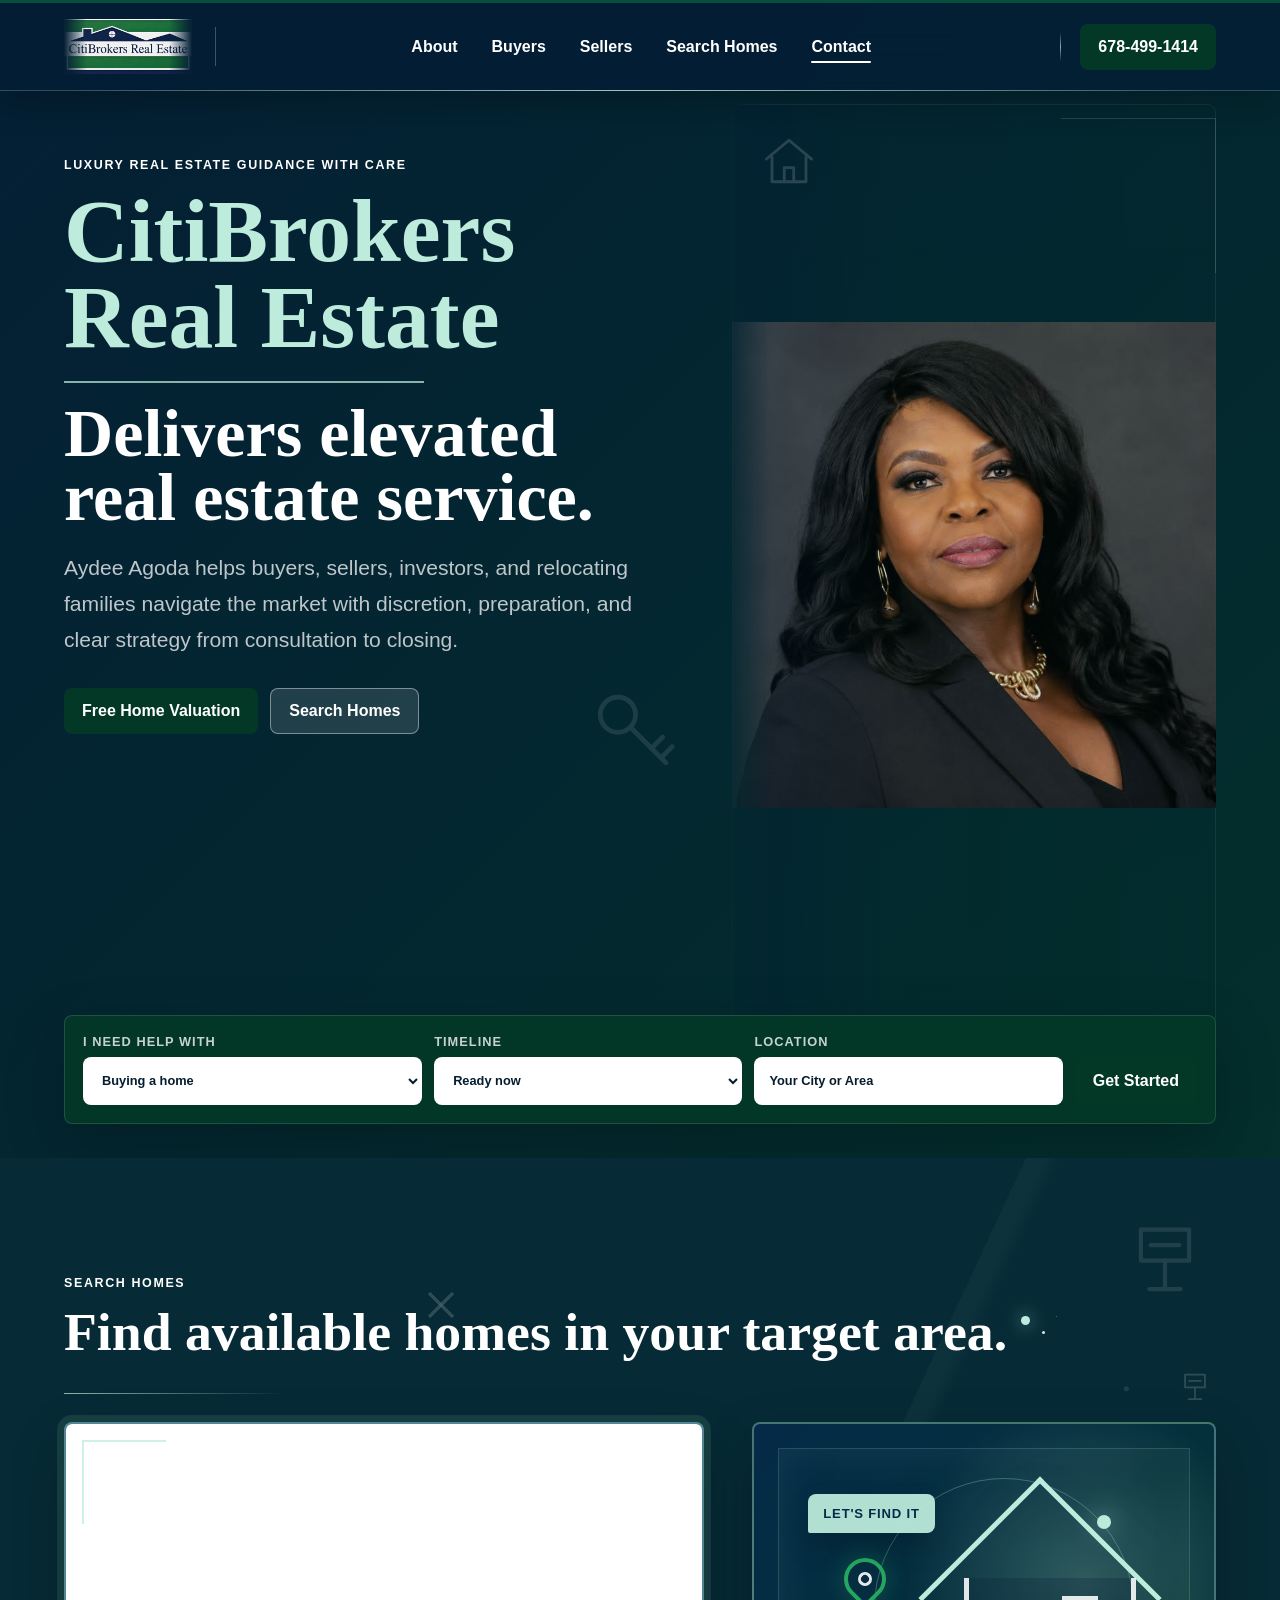
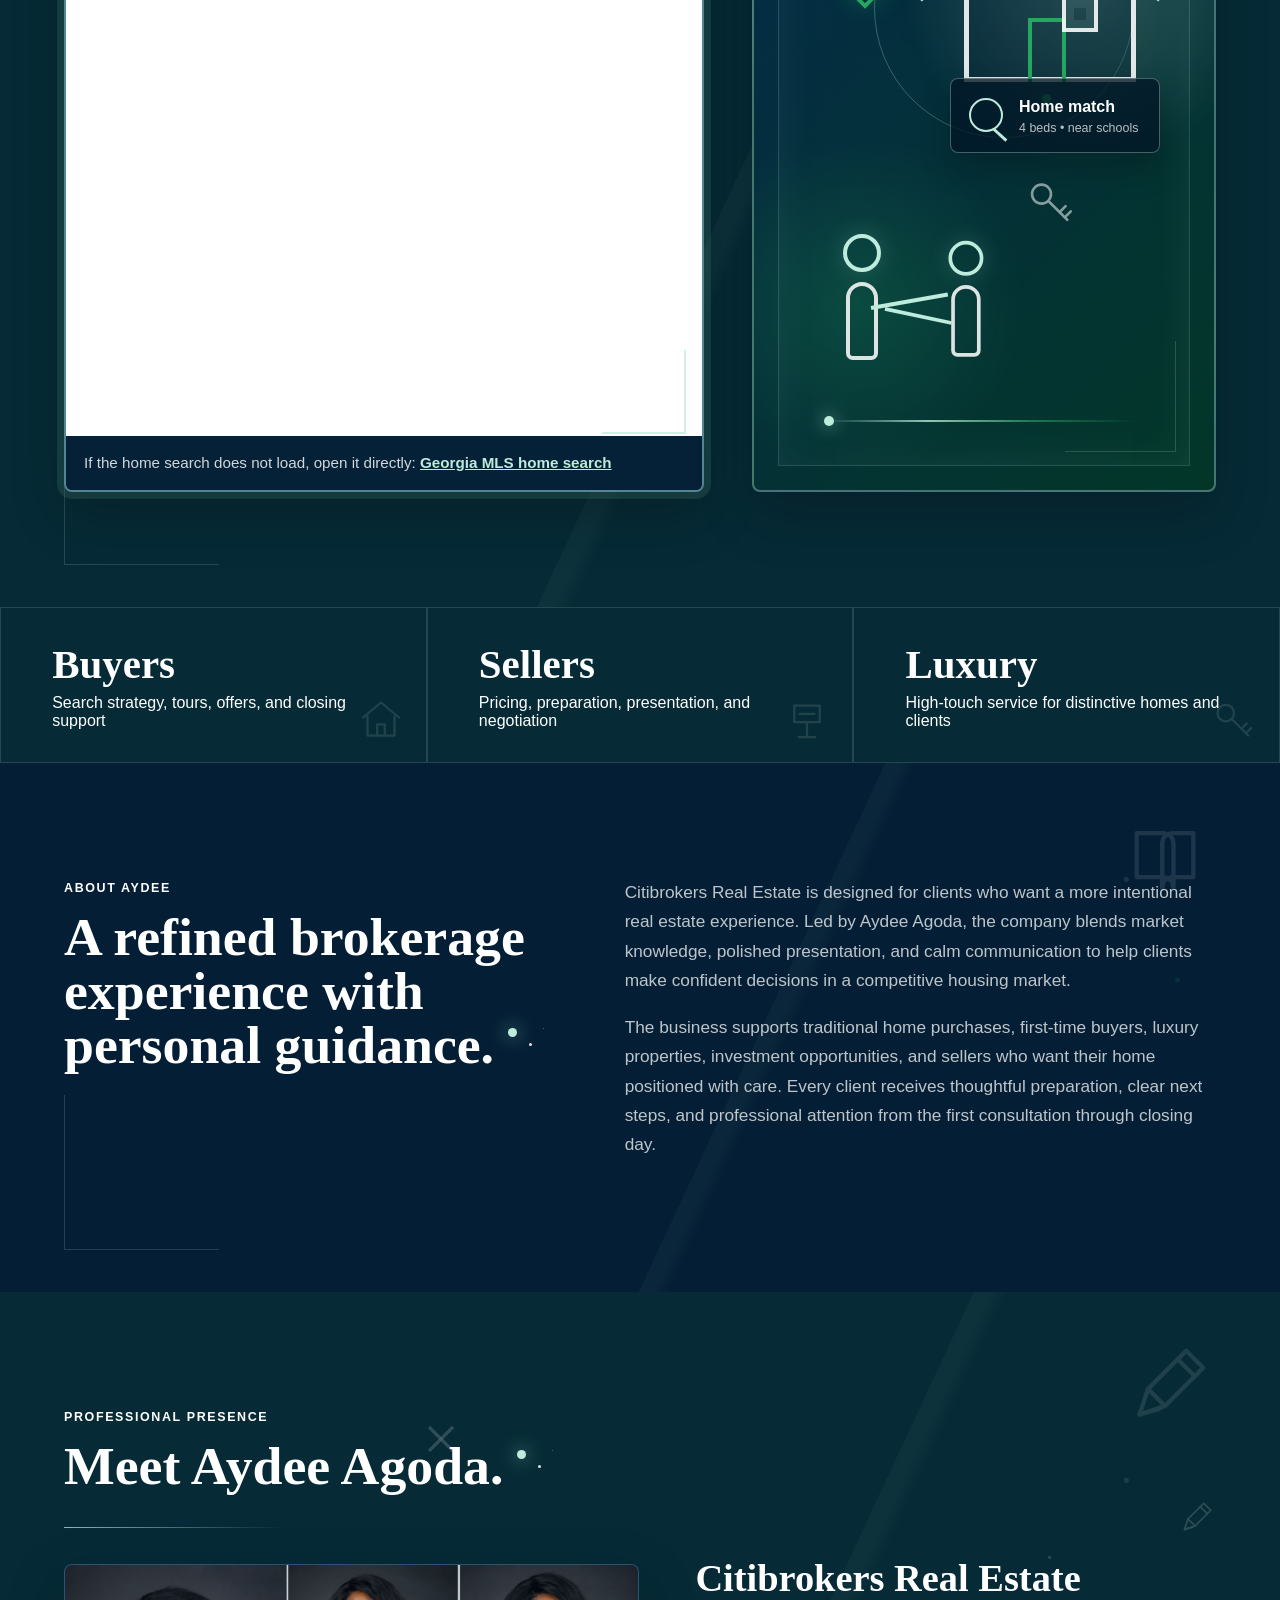
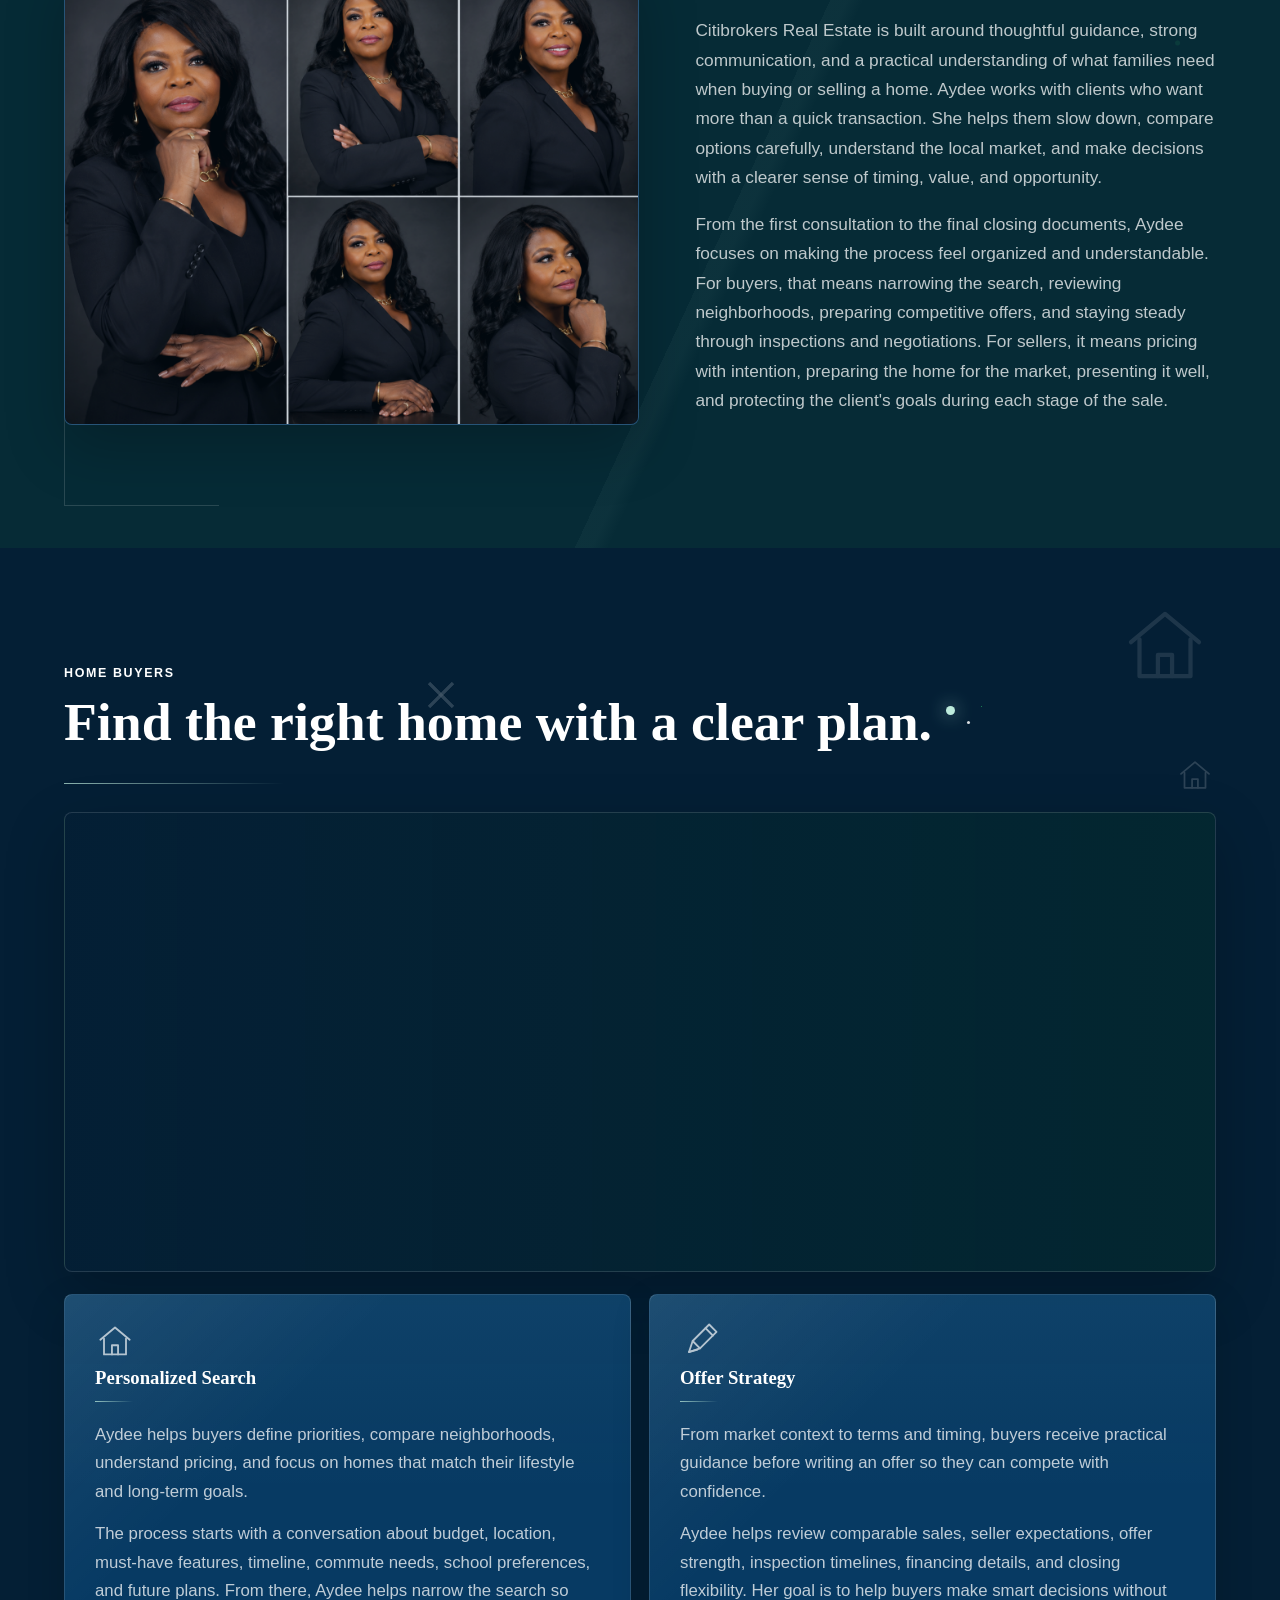
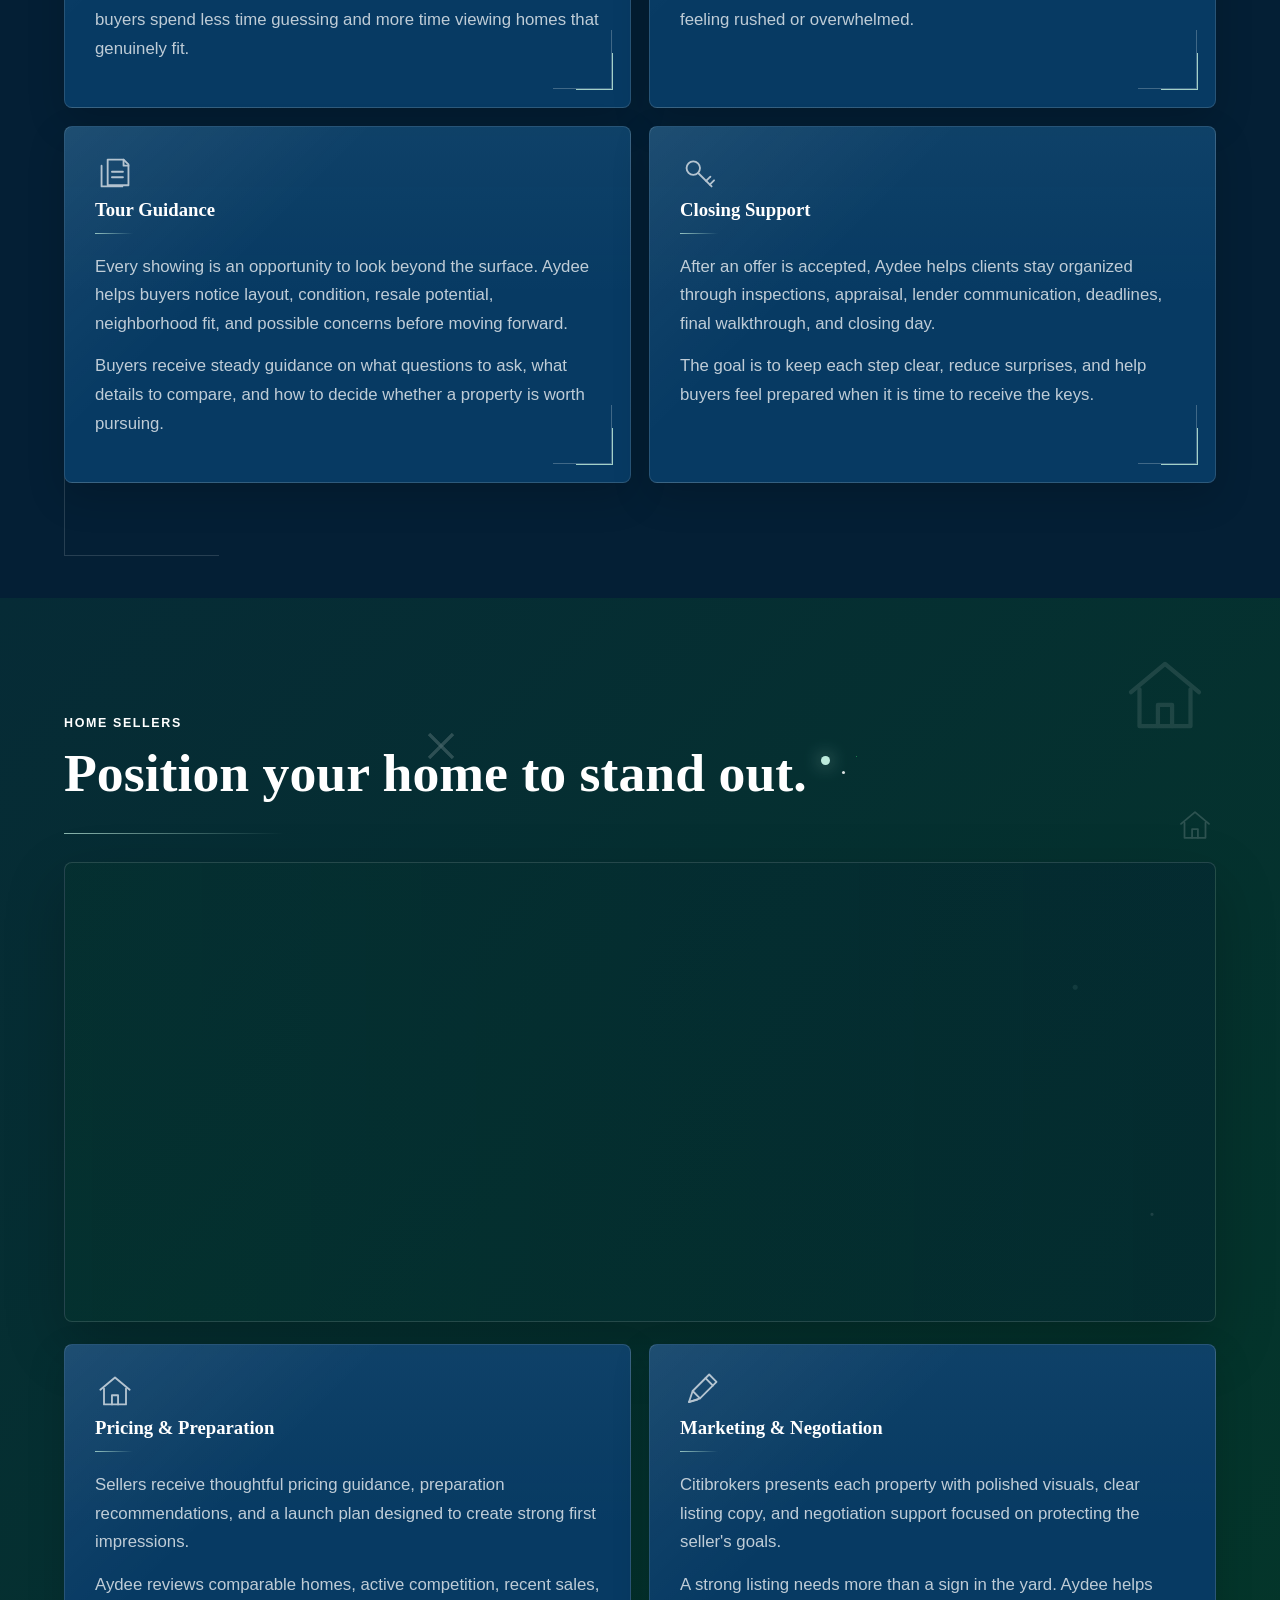
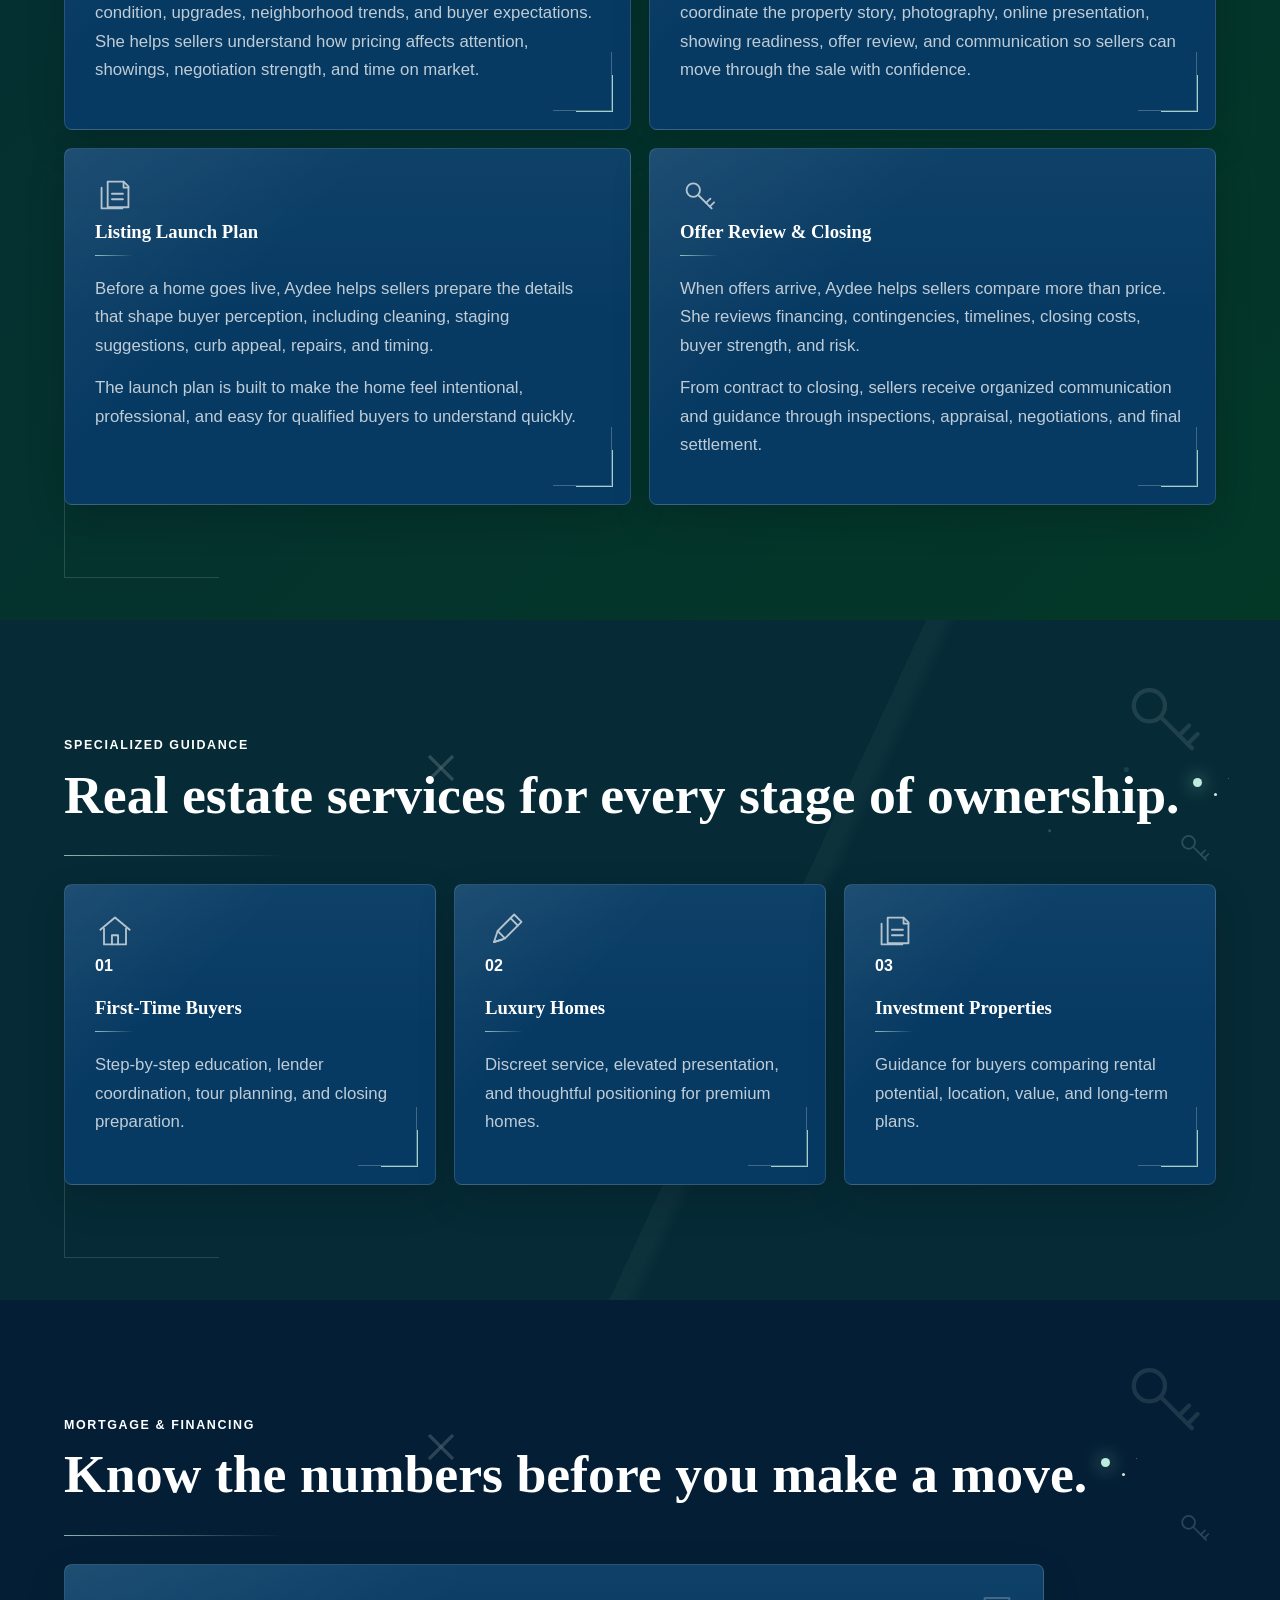
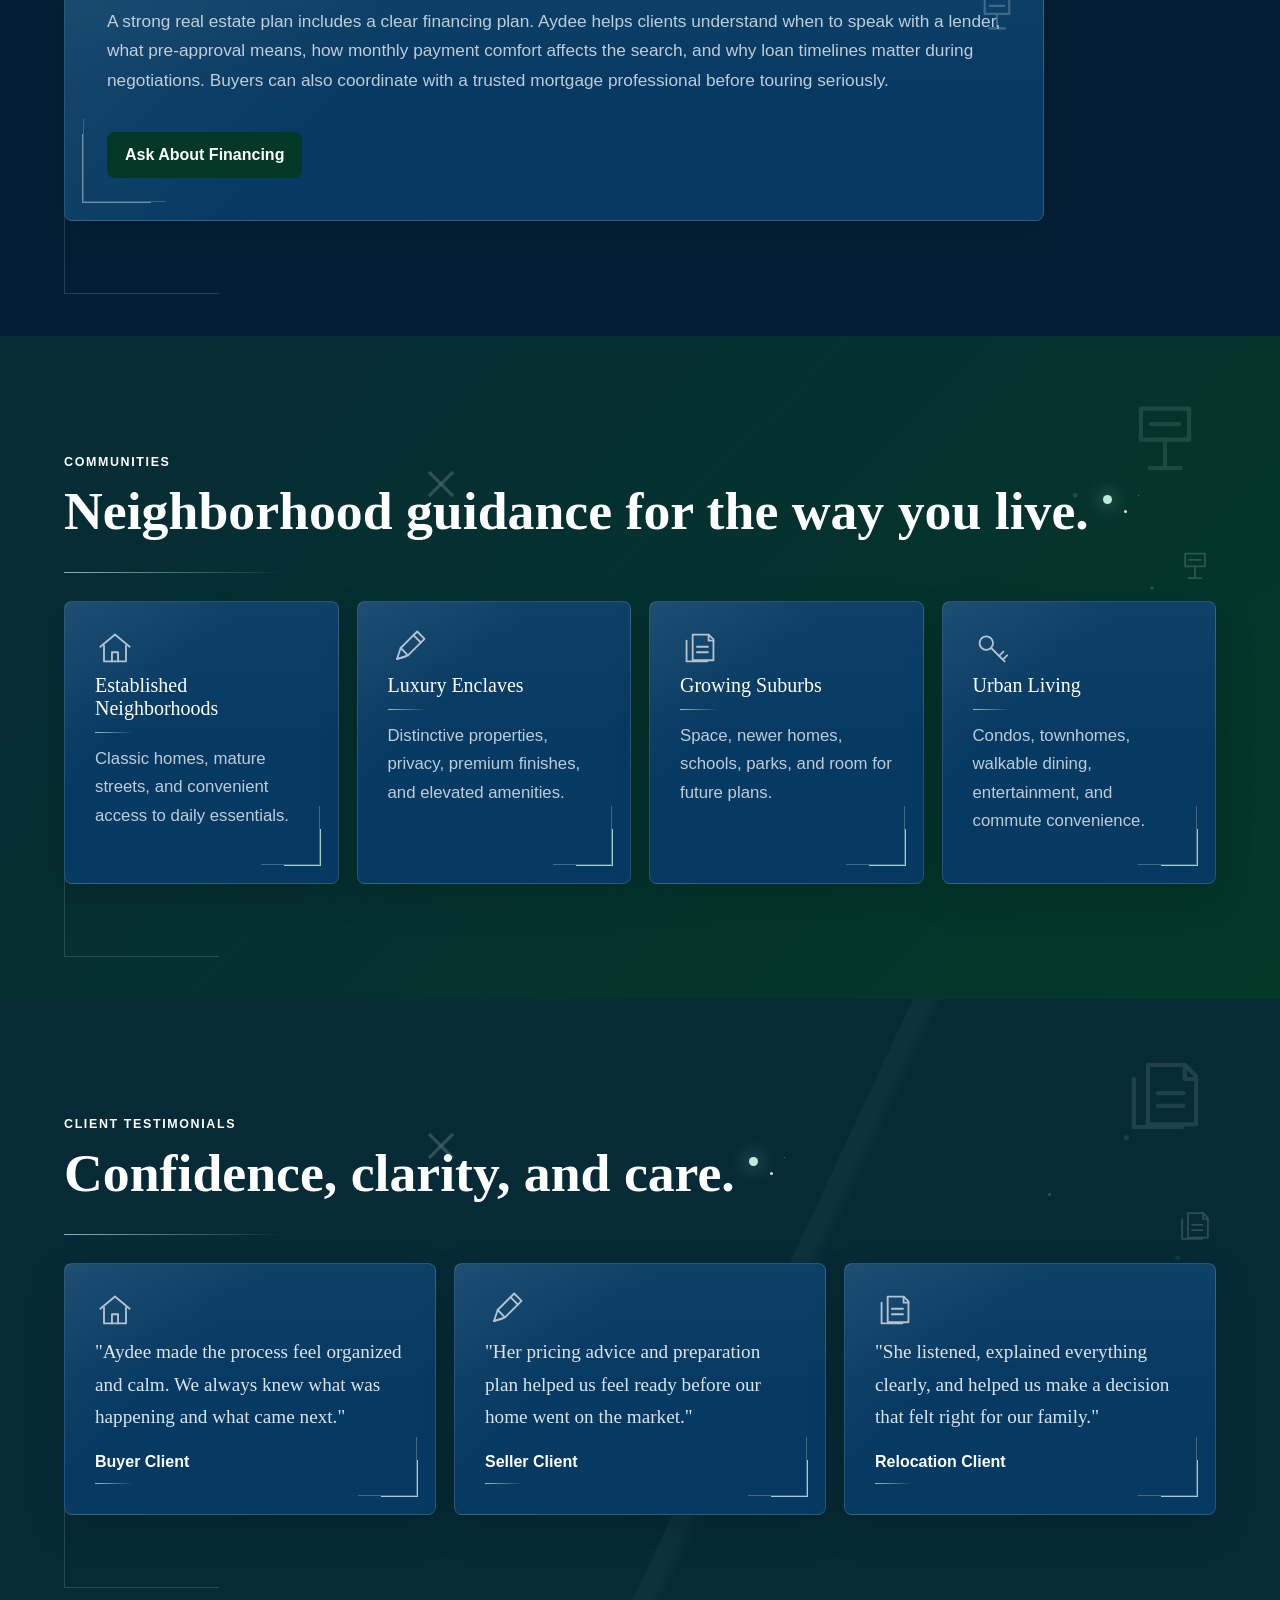
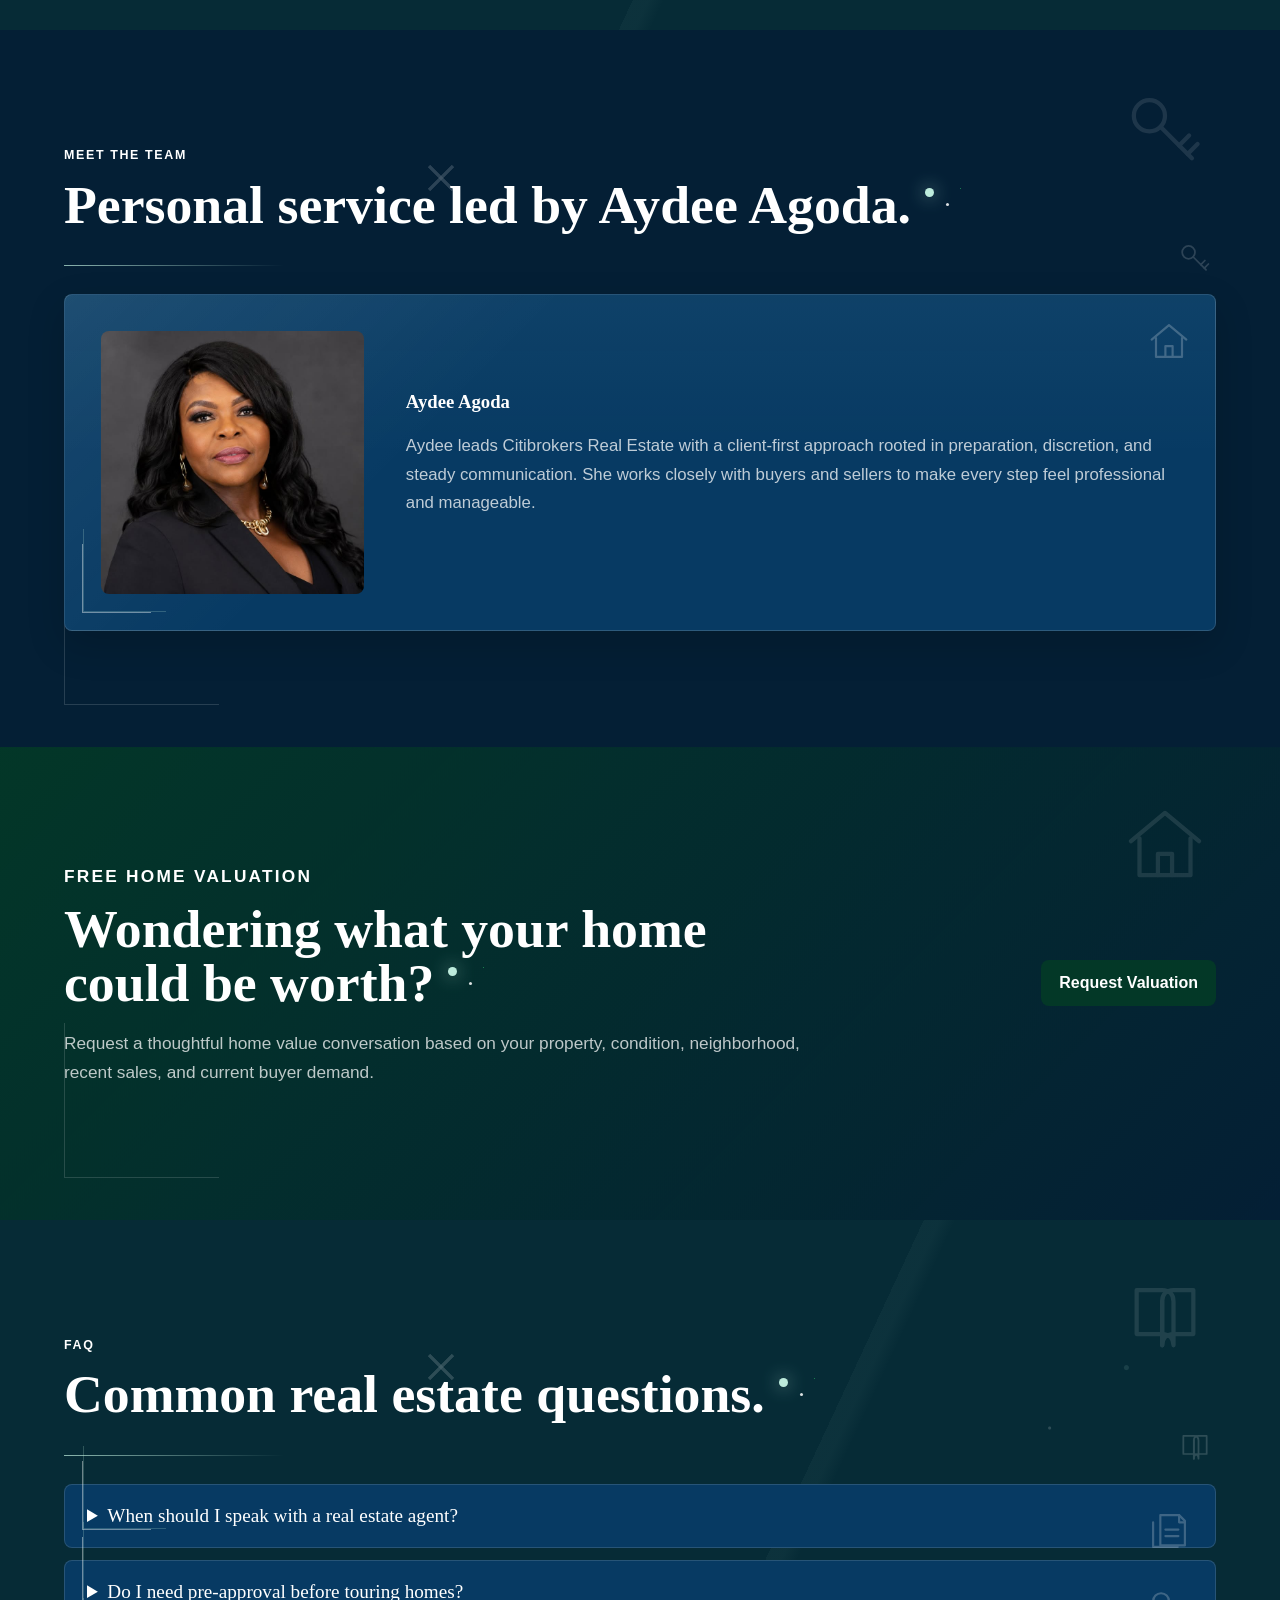
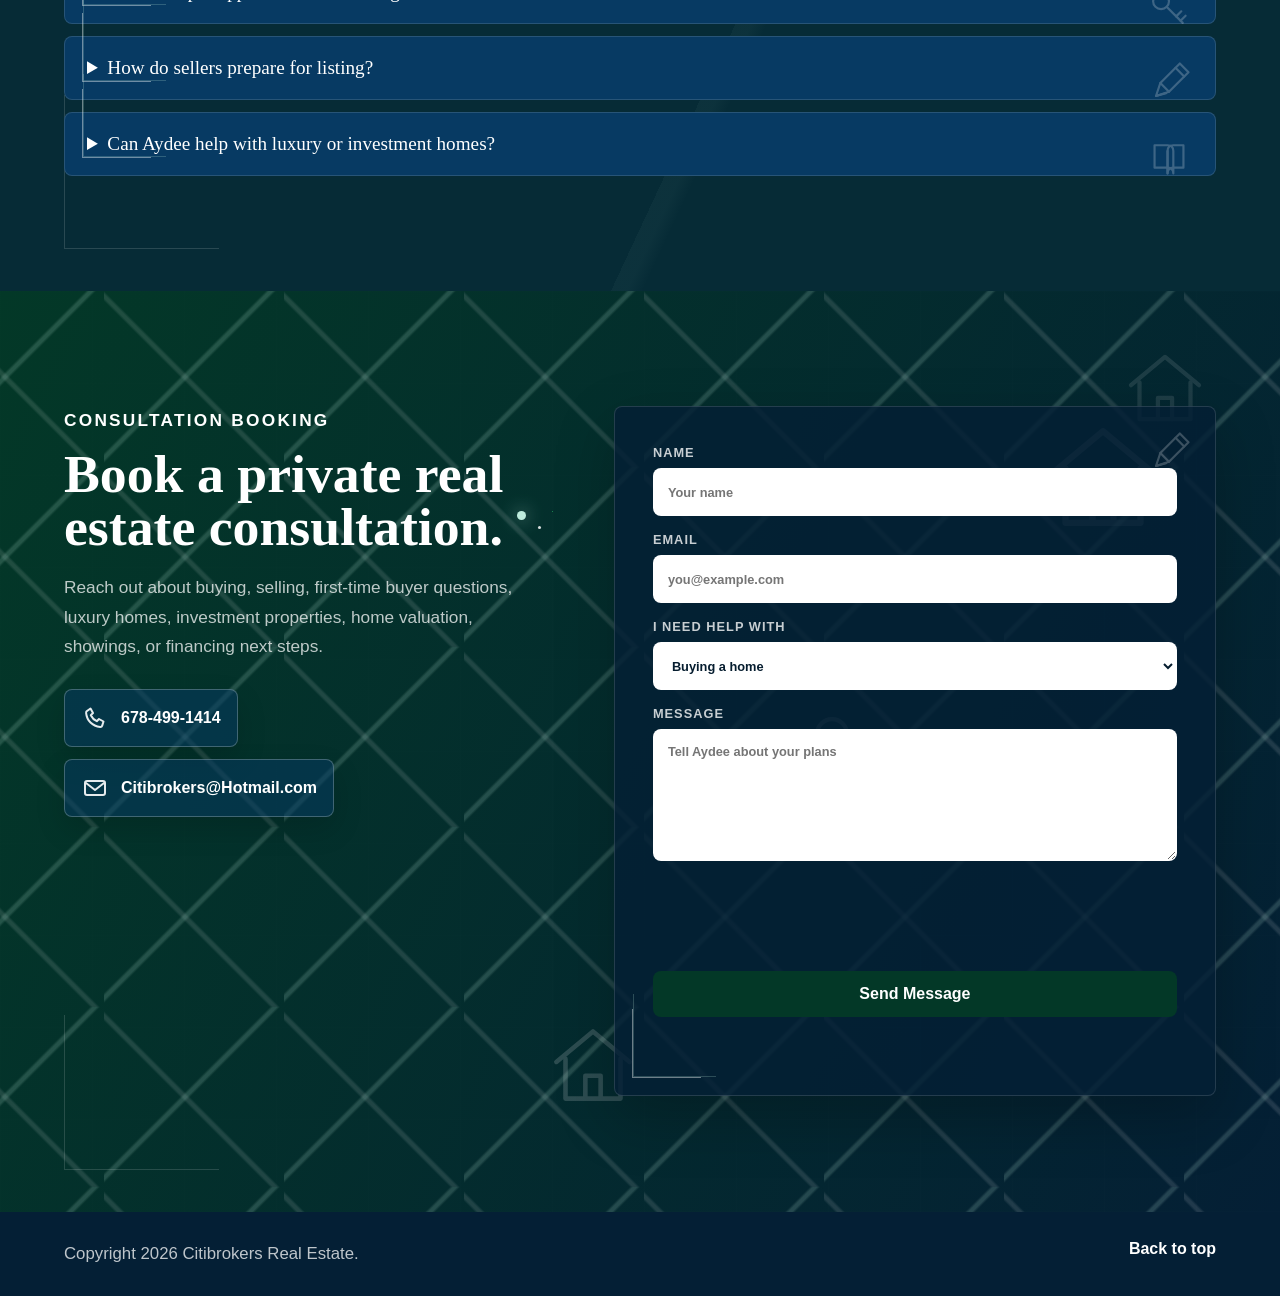
<file: index.html>
<!doctype html>
<html lang="en">
  <head>
    <meta charset="UTF-8" />
    <meta name="viewport" content="width=device-width, initial-scale=1.0" />
    <title>Citibrokers Real Estate | Aydee Agoda</title>
    <meta
      name="description"
      content="Citibrokers Real Estate helps buyers and sellers move with confidence through Aydee Agoda's local real estate guidance."
    />
    <link rel="icon" type="image/svg+xml" href="favicon.svg" />
    <link rel="stylesheet" href="styles.css" />
  </head>
  <body>
    <header class="site-header">
      <a class="brand" href="#top" aria-label="Citibrokers Real Estate home">
        <span class="brand-logo-wrap">
          <img
            class="brand-logo"
            src="assets/citibrokers-logo-header.png"
            alt="CitiBrokers Real Estate"
          />
        </span>
      </a>
      <nav aria-label="Primary navigation">
        <a href="#about">About</a>
        <a href="#buyers">Buyers</a>
        <a href="#sellers">Sellers</a>
        <a href="#home-search">Search Homes</a>
        <a href="#contact">Contact</a>
      </nav>
      <a class="header-cta" href="tel:+16784991414">678-499-1414</a>
    </header>

    <main id="top">
      <section class="hero">
        <video
          class="hero-video"
          autoplay
          muted
          loop
          playsinline
          poster="https://images.unsplash.com/photo-1560518883-ce09059eeffa?auto=format&fit=crop&w=1800&q=85"
          aria-hidden="true"
        >
          <source src="https://assets.mixkit.co/videos/48394/48394-720.mp4" type="video/mp4" />
        </video>
        <div class="hero-copy">
          <p class="eyebrow">Luxury real estate guidance with care</p>
          <h1>
            <span class="hero-title-brand">CitiBrokers Real Estate</span>
            <span class="hero-title-line">Delivers elevated real estate service.</span>
          </h1>
          <p>
            Aydee Agoda helps buyers, sellers, investors, and relocating families navigate the
            market with discretion, preparation, and clear strategy from consultation to closing.
          </p>
          <div class="hero-actions">
            <a class="button primary" href="#valuation">Free Home Valuation</a>
            <a class="button secondary" href="#home-search">Search Homes</a>
          </div>
        </div>
        <div class="hero-photo">
          <img src="assets/aydee-headshot.jpg" alt="Aydee Agoda, real estate professional" />
        </div>
        <form class="quick-help-bar" aria-label="Real estate quick help">
          <label>
            I need help with
            <select name="quickInterest" aria-label="Service type">
              <option>Buying a home</option>
              <option>Selling a home</option>
              <option>Scheduling a showing</option>
              <option>Home value estimate</option>
              <option>Real estate consultation</option>
            </select>
          </label>
          <label>
            Timeline
            <select name="quickTimeline" aria-label="Timeline">
              <option>Ready now</option>
              <option>1 - 3 months</option>
              <option>3 - 6 months</option>
              <option>Just researching</option>
            </select>
          </label>
          <label>
            Location
            <input
              name="quickLocation"
              type="text"
              value="Your City or Area"
              aria-label="Location"
            />
          </label>
          <button type="button" data-scroll-target="#contact">Get Started</button>
        </form>
      </section>

      <section class="section home-search" id="home-search">
        <div class="section-heading">
          <p class="eyebrow">Search homes</p>
          <h2>Find available homes in your target area.</h2>
        </div>
        <div class="idx-showcase">
          <div class="idx-frame-panel">
            <iframe
              class="idx-frame"
              src="https://agodaaydee.georgiamls.com/idxsearch/"
              title="Georgia MLS home search"
              loading="lazy"
            ></iframe>
            <p class="idx-fallback">
              If the home search does not load, open it directly:
              <a href="https://agodaaydee.georgiamls.com/idxsearch/" target="_blank" rel="noopener">
                Georgia MLS home search
              </a>
            </p>
          </div>
          <div class="idx-illustration" aria-hidden="true">
            <span class="search-orbit"></span>
            <div class="illustration-house">
              <span class="house-roof"></span>
              <span class="house-body"></span>
              <span class="house-door"></span>
              <span class="house-window"></span>
            </div>
            <div class="home-match-card">
              <span></span>
              <strong>Home match</strong>
              <small>4 beds • near schools</small>
            </div>
            <div class="person agent-person">
              <span class="person-head"></span>
              <span class="person-body"></span>
              <span class="person-arm"></span>
            </div>
            <div class="person client-person">
              <span class="person-head"></span>
              <span class="person-body"></span>
              <span class="person-arm"></span>
            </div>
            <span class="help-line"></span>
            <span class="floating-key"></span>
            <span class="map-pin"></span>
            <span class="chat-bubble">Let's find it</span>
          </div>
        </div>
      </section>

      <section class="stats" aria-label="Real estate highlights">
        <div>
          <strong>Buyers</strong>
          <span>Search strategy, tours, offers, and closing support</span>
        </div>
        <div>
          <strong>Sellers</strong>
          <span>Pricing, preparation, presentation, and negotiation</span>
        </div>
        <div>
          <strong>Luxury</strong>
          <span>High-touch service for distinctive homes and clients</span>
        </div>
      </section>

      <section class="section about" id="about">
        <div>
          <p class="eyebrow">About Aydee</p>
          <h2>A refined brokerage experience with personal guidance.</h2>
        </div>
        <div class="about-copy">
          <p>
            Citibrokers Real Estate is designed for clients who want a more intentional real estate
            experience. Led by Aydee Agoda, the company blends market knowledge, polished
            presentation, and calm communication to help clients make confident decisions in a
            competitive housing market.
          </p>
          <p>
            The business supports traditional home purchases, first-time buyers, luxury properties,
            investment opportunities, and sellers who want their home positioned with care. Every
            client receives thoughtful preparation, clear next steps, and professional attention from
            the first consultation through closing day.
          </p>
        </div>
      </section>

      <section class="section photo-feature" id="photos">
        <div class="section-heading">
          <p class="eyebrow">Professional presence</p>
          <h2>Meet Aydee Agoda.</h2>
        </div>
        <div class="photo-story">
          <div class="photo-panel faded-photo">
            <img src="assets/aydee-gallery.png" alt="Professional portrait collage of Aydee Agoda" />
          </div>
          <div class="story-copy">
            <h3>Citibrokers Real Estate</h3>
            <p>
              Citibrokers Real Estate is built around thoughtful guidance, strong communication, and
              a practical understanding of what families need when buying or selling a home. Aydee
              works with clients who want more than a quick transaction. She helps them slow down,
              compare options carefully, understand the local market, and make decisions with a
              clearer sense of timing, value, and opportunity.
            </p>
            <p>
              From the first consultation to the final closing documents, Aydee focuses on making the
              process feel organized and understandable. For buyers, that means narrowing the search,
              reviewing neighborhoods, preparing competitive offers, and staying steady through
              inspections and negotiations. For sellers, it means pricing with intention, preparing
              the home for the market, presenting it well, and protecting the client's goals during
              each stage of the sale.
            </p>
          </div>
        </div>
      </section>

      <section class="section split-feature" id="buyers">
        <div class="section-heading">
          <p class="eyebrow">Home Buyers</p>
          <h2>Find the right home with a clear plan.</h2>
        </div>
        <div class="section-photo buyer-photo" role="img" aria-label="Luxury living room with bright windows"></div>
        <div class="feature-grid">
          <article>
            <h3>Personalized Search</h3>
            <p>
              Aydee helps buyers define priorities, compare neighborhoods, understand pricing, and
              focus on homes that match their lifestyle and long-term goals.
            </p>
            <p>
              The process starts with a conversation about budget, location, must-have features,
              timeline, commute needs, school preferences, and future plans. From there, Aydee helps
              narrow the search so buyers spend less time guessing and more time viewing homes that
              genuinely fit.
            </p>
          </article>
          <article>
            <h3>Offer Strategy</h3>
            <p>
              From market context to terms and timing, buyers receive practical guidance before
              writing an offer so they can compete with confidence.
            </p>
            <p>
              Aydee helps review comparable sales, seller expectations, offer strength, inspection
              timelines, financing details, and closing flexibility. Her goal is to help buyers make
              smart decisions without feeling rushed or overwhelmed.
            </p>
          </article>
          <article>
            <h3>Tour Guidance</h3>
            <p>
              Every showing is an opportunity to look beyond the surface. Aydee helps buyers notice
              layout, condition, resale potential, neighborhood fit, and possible concerns before
              moving forward.
            </p>
            <p>
              Buyers receive steady guidance on what questions to ask, what details to compare, and
              how to decide whether a property is worth pursuing.
            </p>
          </article>
          <article>
            <h3>Closing Support</h3>
            <p>
              After an offer is accepted, Aydee helps clients stay organized through inspections,
              appraisal, lender communication, deadlines, final walkthrough, and closing day.
            </p>
            <p>
              The goal is to keep each step clear, reduce surprises, and help buyers feel prepared
              when it is time to receive the keys.
            </p>
          </article>
        </div>
      </section>

      <section class="section split-feature alt" id="sellers">
        <div class="section-heading">
          <p class="eyebrow">Home Sellers</p>
          <h2>Position your home to stand out.</h2>
        </div>
        <div class="section-photo seller-photo" role="img" aria-label="Luxury home exterior prepared for sale"></div>
        <div class="feature-grid">
          <article>
            <h3>Pricing & Preparation</h3>
            <p>
              Sellers receive thoughtful pricing guidance, preparation recommendations, and a launch
              plan designed to create strong first impressions.
            </p>
            <p>
              Aydee reviews comparable homes, active competition, recent sales, condition, upgrades,
              neighborhood trends, and buyer expectations. She helps sellers understand how pricing
              affects attention, showings, negotiation strength, and time on market.
            </p>
          </article>
          <article>
            <h3>Marketing & Negotiation</h3>
            <p>
              Citibrokers presents each property with polished visuals, clear listing copy, and
              negotiation support focused on protecting the seller's goals.
            </p>
            <p>
              A strong listing needs more than a sign in the yard. Aydee helps coordinate the
              property story, photography, online presentation, showing readiness, offer review, and
              communication so sellers can move through the sale with confidence.
            </p>
          </article>
          <article>
            <h3>Listing Launch Plan</h3>
            <p>
              Before a home goes live, Aydee helps sellers prepare the details that shape buyer
              perception, including cleaning, staging suggestions, curb appeal, repairs, and timing.
            </p>
            <p>
              The launch plan is built to make the home feel intentional, professional, and easy for
              qualified buyers to understand quickly.
            </p>
          </article>
          <article>
            <h3>Offer Review & Closing</h3>
            <p>
              When offers arrive, Aydee helps sellers compare more than price. She reviews financing,
              contingencies, timelines, closing costs, buyer strength, and risk.
            </p>
            <p>
              From contract to closing, sellers receive organized communication and guidance through
              inspections, appraisal, negotiations, and final settlement.
            </p>
          </article>
        </div>
      </section>

      <section class="section services" id="services">
        <div class="section-heading">
          <p class="eyebrow">Specialized guidance</p>
          <h2>Real estate services for every stage of ownership.</h2>
        </div>
        <div class="service-grid">
          <article>
            <span>01</span>
            <h3>First-Time Buyers</h3>
            <p>Step-by-step education, lender coordination, tour planning, and closing preparation.</p>
          </article>
          <article>
            <span>02</span>
            <h3>Luxury Homes</h3>
            <p>Discreet service, elevated presentation, and thoughtful positioning for premium homes.</p>
          </article>
          <article>
            <span>03</span>
            <h3>Investment Properties</h3>
            <p>Guidance for buyers comparing rental potential, location, value, and long-term plans.</p>
          </article>
        </div>
      </section>

      <section class="section finance-section" id="financing">
        <div class="section-heading">
          <p class="eyebrow">Mortgage & financing</p>
          <h2>Know the numbers before you make a move.</h2>
        </div>
        <div class="wide-panel">
          <p>
            A strong real estate plan includes a clear financing plan. Aydee helps clients understand
            when to speak with a lender, what pre-approval means, how monthly payment comfort affects
            the search, and why loan timelines matter during negotiations. Buyers can also coordinate
            with a trusted mortgage professional before touring seriously.
          </p>
          <a class="button primary" href="#contact">Ask About Financing</a>
        </div>
      </section>

      <section class="section communities" id="communities">
        <div class="section-heading">
          <p class="eyebrow">Communities</p>
          <h2>Neighborhood guidance for the way you live.</h2>
        </div>
        <div class="community-grid">
          <article>
            <span>Established Neighborhoods</span>
            <p>Classic homes, mature streets, and convenient access to daily essentials.</p>
          </article>
          <article>
            <span>Luxury Enclaves</span>
            <p>Distinctive properties, privacy, premium finishes, and elevated amenities.</p>
          </article>
          <article>
            <span>Growing Suburbs</span>
            <p>Space, newer homes, schools, parks, and room for future plans.</p>
          </article>
          <article>
            <span>Urban Living</span>
            <p>Condos, townhomes, walkable dining, entertainment, and commute convenience.</p>
          </article>
        </div>
      </section>

      <section class="section testimonials" id="testimonials">
        <div class="section-heading">
          <p class="eyebrow">Client testimonials</p>
          <h2>Confidence, clarity, and care.</h2>
        </div>
        <div class="testimonial-grid">
          <article>
            <p>
              "Aydee made the process feel organized and calm. We always knew what was happening and
              what came next."
            </p>
            <strong>Buyer Client</strong>
          </article>
          <article>
            <p>
              "Her pricing advice and preparation plan helped us feel ready before our home went on
              the market."
            </p>
            <strong>Seller Client</strong>
          </article>
          <article>
            <p>
              "She listened, explained everything clearly, and helped us make a decision that felt
              right for our family."
            </p>
            <strong>Relocation Client</strong>
          </article>
        </div>
      </section>

      <section class="section team-section" id="team">
        <div class="section-heading">
          <p class="eyebrow">Meet the team</p>
          <h2>Personal service led by Aydee Agoda.</h2>
        </div>
        <div class="team-card">
          <img src="assets/aydee-headshot.jpg" alt="Aydee Agoda" />
          <div>
            <h3>Aydee Agoda</h3>
            <p>
              Aydee leads Citibrokers Real Estate with a client-first approach rooted in preparation,
              discretion, and steady communication. She works closely with buyers and sellers to make
              every step feel professional and manageable.
            </p>
          </div>
        </div>
      </section>

      <section class="section valuation" id="valuation">
        <div class="valuation-copy">
          <p class="eyebrow">Free home valuation</p>
          <h2>Wondering what your home could be worth?</h2>
          <p>
            Request a thoughtful home value conversation based on your property, condition,
            neighborhood, recent sales, and current buyer demand.
          </p>
        </div>
        <a class="button primary" href="#contact">Request Valuation</a>
      </section>

      <section class="section faq" id="faq">
        <div class="section-heading">
          <p class="eyebrow">FAQ</p>
          <h2>Common real estate questions.</h2>
        </div>
        <div class="faq-list">
          <details>
            <summary>When should I speak with a real estate agent?</summary>
            <p>Early is best. A consultation can help you understand timing, preparation, pricing, financing, and next steps before pressure builds.</p>
          </details>
          <details>
            <summary>Do I need pre-approval before touring homes?</summary>
            <p>Pre-approval helps buyers understand budget, move faster, and submit stronger offers when the right home appears.</p>
          </details>
          <details>
            <summary>How do sellers prepare for listing?</summary>
            <p>Preparation usually includes pricing review, repairs or touch-ups, cleaning, staging guidance, photography, and a launch strategy.</p>
          </details>
          <details>
            <summary>Can Aydee help with luxury or investment homes?</summary>
            <p>Yes. Citibrokers Real Estate supports buyers and sellers across traditional homes, luxury properties, and investment opportunities.</p>
          </details>
        </div>
      </section>

      <section class="contact" id="contact">
        <div class="contact-animation" aria-hidden="true">
          <span class="line-house house-one"></span>
          <span class="line-house house-two"></span>
          <span class="line-key"></span>
        </div>
        <div class="contact-copy">
          <p class="eyebrow">Consultation booking</p>
          <h2>Book a private real estate consultation.</h2>
          <p>
            Reach out about buying, selling, first-time buyer questions, luxury homes, investment
            properties, home valuation, showings, or financing next steps.
          </p>
          <div class="contact-details">
            <a class="contact-detail-card" href="tel:+16784991414">
              <span class="contact-icon phone-icon" aria-hidden="true"></span>
              <span>678-499-1414</span>
            </a>
            <a class="contact-detail-card" href="mailto:Citibrokers@Hotmail.com">
              <span class="contact-icon mail-icon" aria-hidden="true"></span>
              <span>Citibrokers@Hotmail.com</span>
            </a>
          </div>
        </div>
        <form
          class="contact-form"
          id="contactForm"
          name="contact"
          method="POST"
          action="https://api.web3forms.com/submit"
        >
          <input
            type="hidden"
            name="access_key"
            value="1b563c8d-02b3-4ffa-9023-97f33d742fc4"
          />
          <input type="hidden" name="subject" value="New website inquiry from Citibrokers Real Estate" />
          <input type="hidden" name="from_name" value="Citibrokers Real Estate Website" />
          <input type="hidden" name="redirect" value="success.html" />
          <input type="hidden" name="quick_timeline" />
          <input type="hidden" name="quick_location" />
          <label>
            Name
            <input name="name" type="text" placeholder="Your name" required />
          </label>
          <label>
            Email
            <input name="email" type="email" placeholder="you@example.com" required />
          </label>
          <label>
            I need help with
            <select name="interest">
              <option>Buying a home</option>
              <option>Selling a home</option>
              <option>First-time buyer guidance</option>
              <option>Luxury homes</option>
              <option>Investment properties</option>
              <option>Free home valuation</option>
              <option>Scheduling a showing</option>
              <option>Real estate consultation</option>
            </select>
          </label>
          <label>
            Message
            <textarea name="message" rows="5" placeholder="Tell Aydee about your plans" required></textarea>
          </label>
          <div class="h-captcha" data-captcha="true"></div>
          <button type="submit">Send Message</button>
          <p class="form-status" role="status" aria-live="polite"></p>
        </form>
      </section>
    </main>

    <footer>
      <p>Copyright 2026 Citibrokers Real Estate.</p>
      <a href="#top">Back to top</a>
    </footer>

    <script src="script.js?v=3"></script>
    <script src="https://web3forms.com/client/script.js" async defer></script>
  </body>
</html>
</file>
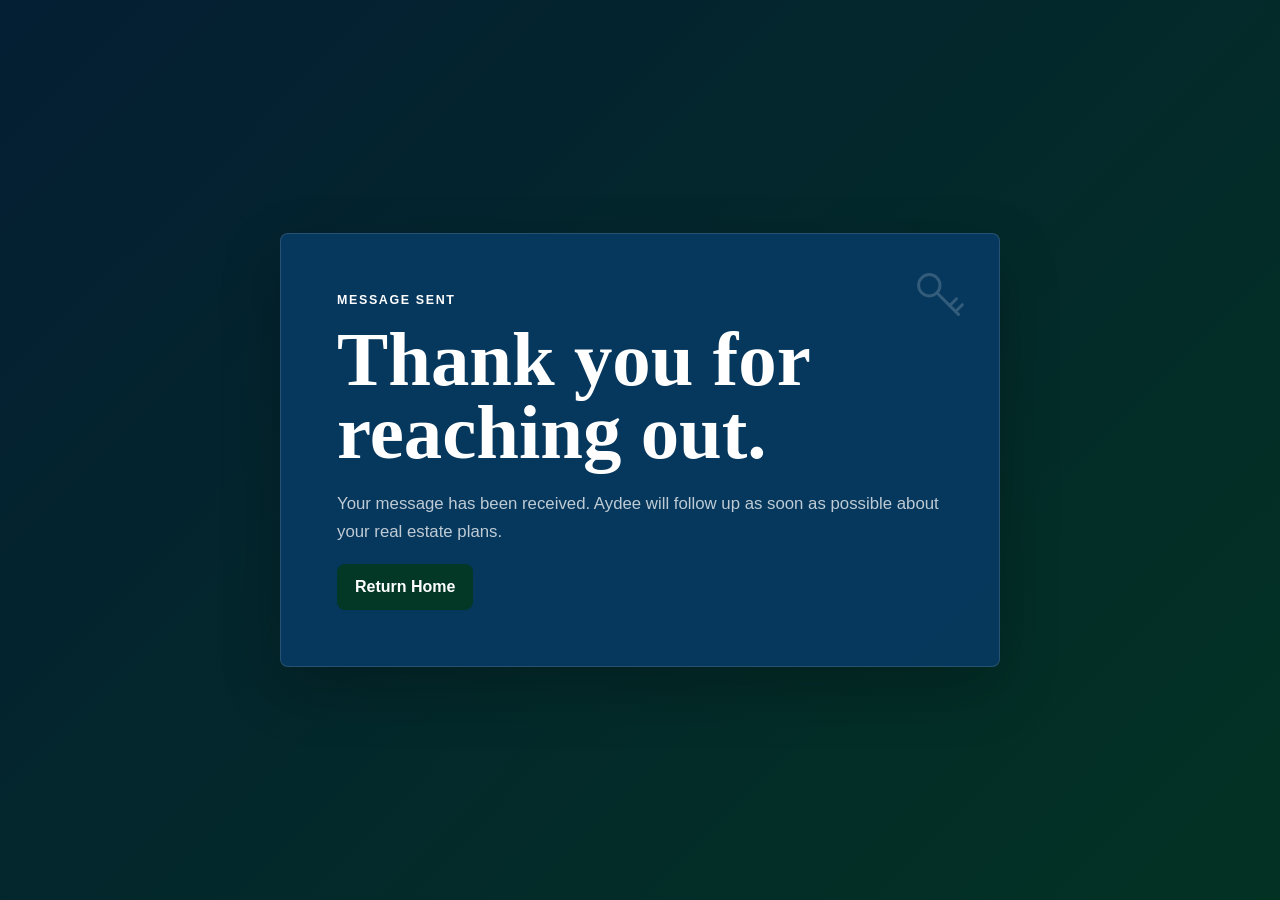
<file: success.html>
<!doctype html>
<html lang="en">
  <head>
    <meta charset="UTF-8" />
    <meta name="viewport" content="width=device-width, initial-scale=1.0" />
    <title>Message Sent | Citibrokers Real Estate</title>
    <meta name="description" content="Thank you for contacting Citibrokers Real Estate." />
    <link rel="icon" type="image/svg+xml" href="favicon.svg" />
    <link rel="stylesheet" href="styles.css" />
  </head>
  <body class="success-page">
    <main class="success-message">
      <p class="eyebrow">Message sent</p>
      <h1>Thank you for reaching out.</h1>
      <p>
        Your message has been received. Aydee will follow up as soon as possible about your real
        estate plans.
      </p>
      <a class="button primary" href="index.html">Return Home</a>
    </main>
  </body>
</html>
</file>
<file: styles.css>
:root {
  --blue-dark: #041f35;
  --blue: #073a63;
  --green-dark: #033827;
  --green: #064f3a;
  --ink: #ffffff;
  --muted: rgba(255, 255, 255, 0.74);
  --line: rgba(255, 255, 255, 0.13);
  --shadow: 0 22px 60px rgba(0, 0, 0, 0.22);
  --icon-house: url("data:image/svg+xml,%3Csvg xmlns='http://www.w3.org/2000/svg' width='72' height='72' viewBox='0 0 72 72' fill='none' stroke='%23ffffff' stroke-width='3' stroke-linecap='round' stroke-linejoin='round'%3E%3Cpath d='M12 34 36 14l24 20'/%3E%3Cpath d='M18 32v26h36V32'/%3E%3Cpath d='M31 58V43h10v15'/%3E%3C/svg%3E");
  --icon-pages: url("data:image/svg+xml,%3Csvg xmlns='http://www.w3.org/2000/svg' width='72' height='72' viewBox='0 0 72 72' fill='none' stroke='%23ffffff' stroke-width='3' stroke-linecap='round' stroke-linejoin='round'%3E%3Cpath d='M24 14h26l8 8v34H24z'/%3E%3Cpath d='M50 14v10h8'/%3E%3Cpath d='M14 24v34h34'/%3E%3Cpath d='M31 34h18M31 43h18'/%3E%3C/svg%3E");
  --icon-book: url("data:image/svg+xml,%3Csvg xmlns='http://www.w3.org/2000/svg' width='72' height='72' viewBox='0 0 72 72' fill='none' stroke='%23ffffff' stroke-width='3' stroke-linecap='round' stroke-linejoin='round'%3E%3Cpath d='M16 17h18c5 0 8 3 8 8v31c0-5-3-8-8-8H16z'/%3E%3Cpath d='M56 17H42c-5 0-8 3-8 8v31c0-5 3-8 8-8h14z'/%3E%3Cpath d='M34 25v31'/%3E%3C/svg%3E");
  --icon-pen: url("data:image/svg+xml,%3Csvg xmlns='http://www.w3.org/2000/svg' width='72' height='72' viewBox='0 0 72 72' fill='none' stroke='%23ffffff' stroke-width='3' stroke-linecap='round' stroke-linejoin='round'%3E%3Cpath d='m18 54 6-18 27-27 12 12-27 27z'/%3E%3Cpath d='m45 15 12 12'/%3E%3Cpath d='m24 36 12 12'/%3E%3Cpath d='m18 54 14-4'/%3E%3C/svg%3E");
  --icon-key: url("data:image/svg+xml,%3Csvg xmlns='http://www.w3.org/2000/svg' width='72' height='72' viewBox='0 0 72 72' fill='none' stroke='%23ffffff' stroke-width='3' stroke-linecap='round' stroke-linejoin='round'%3E%3Ccircle cx='25' cy='28' r='11'/%3E%3Cpath d='m33 36 22 22'/%3E%3Cpath d='m46 49 7-7'/%3E%3Cpath d='m52 55 7-7'/%3E%3C/svg%3E");
  --icon-sign: url("data:image/svg+xml,%3Csvg xmlns='http://www.w3.org/2000/svg' width='72' height='72' viewBox='0 0 72 72' fill='none' stroke='%23ffffff' stroke-width='3' stroke-linecap='round' stroke-linejoin='round'%3E%3Cpath d='M19 18h34v22H19z'/%3E%3Cpath d='M36 40v20'/%3E%3Cpath d='M25 60h22'/%3E%3Cpath d='M26 29h20'/%3E%3C/svg%3E");
  font-family: "Aptos", "Segoe UI", Arial, sans-serif;
  color: var(--ink);
  background: #000;
}

* {
  box-sizing: border-box;
}

html {
  scroll-behavior: smooth;
}

body {
  margin: 0;
  min-width: 320px;
  background: var(--blue-dark);
}

img {
  display: block;
  width: 100%;
}

a {
  color: inherit;
}

button,
input,
select,
textarea {
  font: inherit;
}

.site-header {
  position: fixed;
  inset: 0 0 auto;
  z-index: 10;
  display: grid;
  grid-template-columns: auto 1fr auto;
  align-items: center;
  gap: 24px;
  padding: 16px clamp(18px, 5vw, 64px);
  background: rgba(4, 31, 53, 0.92);
  border-top: 3px solid var(--green);
  border-bottom: 1px solid rgba(189, 235, 220, 0.24);
  box-shadow: 0 12px 34px rgba(0, 0, 0, 0.24);
  backdrop-filter: blur(18px);
}

.site-header::before {
  content: "";
  position: absolute;
  right: clamp(18px, 5vw, 64px);
  bottom: -1px;
  left: clamp(18px, 5vw, 64px);
  height: 1px;
  background: linear-gradient(90deg, transparent, rgba(189, 235, 220, 0.78), transparent);
  pointer-events: none;
}

.brand {
  position: relative;
  display: inline-flex;
  align-items: center;
  padding-right: 24px;
  text-decoration: none;
}

.brand::after {
  content: "";
  position: absolute;
  top: 8px;
  right: 0;
  bottom: 8px;
  width: 1px;
  background: rgba(189, 235, 220, 0.28);
}

.brand-logo-wrap {
  position: relative;
  display: block;
  overflow: hidden;
  width: clamp(112px, 10vw, 155px);
}

.brand-logo-wrap::before,
.brand-logo-wrap::after {
  content: "";
  position: absolute;
  top: 0;
  bottom: 0;
  z-index: 1;
  width: 18%;
  pointer-events: none;
}

.brand-logo-wrap::before {
  left: 0;
  background: linear-gradient(90deg, rgba(4, 31, 53, 1), rgba(4, 31, 53, 0));
}

.brand-logo-wrap::after {
  right: 0;
  background: linear-gradient(270deg, rgba(4, 31, 53, 1), rgba(4, 31, 53, 0));
}

.brand-logo {
  display: block;
  width: clamp(112px, 10vw, 155px);
  height: auto;
}

h1,
h2,
h3 {
  font-family: Georgia, "Times New Roman", serif;
  letter-spacing: 0;
}

nav {
  display: flex;
  justify-content: center;
  gap: clamp(14px, 3vw, 34px);
}

nav a {
  position: relative;
  color: white;
  padding: 8px 0;
}

nav a::after {
  content: "";
  position: absolute;
  right: 0;
  bottom: 1px;
  left: 0;
  height: 2px;
  background: white;
  border-radius: 999px;
  opacity: 0;
  transform: scaleX(0);
  transform-origin: center;
  transition:
    opacity 180ms ease,
    transform 180ms ease;
}

nav a:hover::after,
nav a:focus-visible::after,
nav a.is-active::after {
  opacity: 1;
  transform: scaleX(1);
}

nav a,
.header-cta {
  font-weight: 650;
  text-decoration: none;
}

.header-cta {
  position: relative;
  margin-left: 14px;
}

.header-cta::before {
  content: "";
  position: absolute;
  top: 8px;
  bottom: 8px;
  left: -20px;
  width: 1px;
  background: linear-gradient(
    180deg,
    transparent,
    rgba(189, 235, 220, 0.7),
    transparent
  );
}

.header-cta,
.button,
.contact-form button {
  display: inline-flex;
  min-height: 46px;
  align-items: center;
  justify-content: center;
  padding: 0 18px;
  color: white;
  background: var(--green-dark);
  border: 0;
  border-radius: 8px;
  font-weight: 700;
  text-decoration: none;
  cursor: pointer;
}

.hero {
  position: relative;
  overflow: hidden;
  display: grid;
  grid-template-columns: 1fr minmax(320px, 0.82fr);
  gap: clamp(28px, 6vw, 86px);
  align-items: start;
  min-height: 92vh;
  padding: 104px clamp(18px, 5vw, 64px) 132px;
  background: rgba(4, 31, 53, 0.18);
  background-position: center;
  background-size: cover;
}

.hero::before {
  content: "";
  position: absolute;
  inset: 0;
  z-index: 1;
  background: linear-gradient(135deg, rgba(4, 31, 53, 0.82), rgba(3, 56, 39, 0.64));
  pointer-events: none;
}

.hero-video {
  position: absolute;
  inset: 0;
  z-index: 0;
  width: 100%;
  height: 100%;
  object-fit: cover;
}

.hero::after {
  content: "";
  position: absolute;
  top: 118px;
  right: clamp(20px, 5vw, 78px);
  z-index: 1;
  width: clamp(92px, 12vw, 190px);
  height: clamp(92px, 12vw, 190px);
  border-top: 1px solid rgba(255, 255, 255, 0.16);
  border-right: 1px solid rgba(255, 255, 255, 0.16);
  pointer-events: none;
}

.hero-copy {
  position: relative;
  z-index: 2;
  max-width: 760px;
  padding-top: clamp(18px, 4vw, 54px);
}

.hero-copy::before {
  content: "";
  position: absolute;
  right: clamp(-42px, -3vw, -18px);
  bottom: clamp(-64px, -4vw, -28px);
  width: clamp(76px, 9vw, 140px);
  height: clamp(76px, 9vw, 140px);
  background-image: var(--icon-key);
  background-position: center;
  background-repeat: no-repeat;
  background-size: contain;
  opacity: 0.1;
  pointer-events: none;
}

.eyebrow {
  margin: 0 0 12px;
  color: #ffffff;
  font-size: 0.78rem;
  font-weight: 700;
  letter-spacing: 0.13em;
  text-transform: uppercase;
}

h1,
h2,
h3,
p {
  margin-top: 0;
}

h1 {
  margin-bottom: 20px;
  font-size: clamp(3rem, 7vw, 6.4rem);
  line-height: 0.95;
}

.hero-title-brand,
.hero-title-line {
  display: block;
}

.hero-title-brand {
  color: #bdebdc;
}

.hero-title-line {
  position: relative;
  margin-top: 22px;
  padding-top: 20px;
  color: white;
  font-size: 0.76em;
}

.hero-title-line::before {
  content: "";
  position: absolute;
  top: 0;
  left: 0;
  width: min(360px, 72%);
  height: 2px;
  background: rgba(189, 235, 220, 0.72);
}

h2 {
  margin-bottom: 18px;
  font-size: clamp(2.1rem, 4.2vw, 3.8rem);
  line-height: 1;
}

p {
  color: var(--muted);
  font-size: 1.05rem;
  line-height: 1.7;
}

.hero-copy p:not(.eyebrow) {
  max-width: 600px;
  font-size: clamp(1.12rem, 1.8vw, 1.32rem);
}

.hero-actions {
  display: flex;
  flex-wrap: wrap;
  gap: 12px;
  margin-top: 30px;
}

.button.secondary {
  background: rgba(255, 255, 255, 0.12);
  border: 1px solid rgba(255, 255, 255, 0.42);
}

.hero-photo {
  position: relative;
  z-index: 2;
  display: grid;
  min-height: clamp(620px, 72vw, 960px);
  place-items: center;
  overflow: visible;
  background: rgba(4, 31, 53, 0.1);
  border: 1px solid rgba(255, 255, 255, 0.08);
  border-radius: 8px;
  box-shadow: 0 22px 70px rgba(0, 0, 0, 0.12);
  opacity: 0.94;
  -webkit-mask-image: linear-gradient(90deg, rgba(0, 0, 0, 0.2) 0, #000 8%, #000 100%);
  mask-image: linear-gradient(90deg, rgba(0, 0, 0, 0.2) 0, #000 8%, #000 100%);
}

.hero-photo::before {
  content: "";
  position: absolute;
  top: 22px;
  left: 22px;
  z-index: 1;
  width: 68px;
  height: 68px;
  background-image: var(--icon-house);
  background-position: center;
  background-repeat: no-repeat;
  background-size: contain;
  opacity: 0.16;
  pointer-events: none;
}

.hero-photo img {
  width: min(126%, 980px);
  height: auto;
  max-height: clamp(620px, 72vw, 960px);
  object-fit: contain;
  object-position: center top;
}

.hero-photo::after {
  content: "";
  position: absolute;
  inset: 0;
  background: linear-gradient(90deg, rgba(4, 31, 53, 0.34), rgba(3, 56, 39, 0.1) 34%, rgba(3, 56, 39, 0.08));
  pointer-events: none;
}

.quick-help-bar {
  position: absolute;
  z-index: 2;
  right: clamp(18px, 5vw, 64px);
  bottom: 34px;
  left: clamp(18px, 5vw, 64px);
  display: grid;
  grid-template-columns: 1.1fr 1fr 1fr auto;
  gap: 12px;
  align-items: end;
  padding: 18px;
  background: rgba(3, 56, 39, 0.94);
  border: 1px solid var(--line);
  border-radius: 8px;
  box-shadow: var(--shadow);
  backdrop-filter: blur(16px);
}

@media (prefers-reduced-motion: reduce) {
  .hero-video {
    display: none;
  }
}

.quick-help-bar button {
  display: inline-flex;
  min-height: 48px;
  align-items: center;
  justify-content: center;
  padding: 0 18px;
  color: white;
  background: var(--green-dark);
  border: 0;
  border-radius: 8px;
  font-weight: 700;
  cursor: pointer;
}

.stats {
  display: grid;
  grid-template-columns: repeat(3, 1fr);
  background: #062b36;
}

.stats div {
  position: relative;
  overflow: hidden;
  padding: 32px clamp(18px, 4vw, 54px);
  border: 1px solid var(--line);
}

.stats div::after {
  content: "";
  position: absolute;
  right: 18px;
  bottom: 16px;
  width: 54px;
  height: 54px;
  background-image: var(--icon-house);
  background-position: center;
  background-repeat: no-repeat;
  background-size: contain;
  opacity: 0.11;
}

.stats div:nth-child(2)::after {
  background-image: var(--icon-sign);
}

.stats div:nth-child(3)::after {
  background-image: var(--icon-key);
}

.stats strong {
  display: block;
  margin-bottom: 6px;
  font-family: Georgia, "Times New Roman", serif;
  font-size: clamp(1.8rem, 3.2vw, 2.8rem);
}

.section,
.contact {
  overflow: hidden;
  position: relative;
  padding: clamp(72px, 9vw, 128px) clamp(18px, 5vw, 64px);
}

.section::before,
.contact::before {
  content: "";
  position: absolute;
  top: clamp(22px, 4vw, 46px);
  right: clamp(18px, 5vw, 64px);
  width: clamp(58px, 8vw, 118px);
  height: clamp(58px, 8vw, 118px);
  background-image: var(--section-icon, var(--icon-house));
  background-position: center;
  background-repeat: no-repeat;
  background-size: contain;
  opacity: 0.1;
  pointer-events: none;
}

.section::after,
.contact::after {
  content: "";
  position: absolute;
  bottom: clamp(18px, 4vw, 42px);
  left: clamp(18px, 5vw, 64px);
  width: clamp(84px, 12vw, 170px);
  height: clamp(84px, 12vw, 170px);
  border-bottom: 1px solid rgba(255, 255, 255, 0.14);
  border-left: 1px solid rgba(255, 255, 255, 0.14);
  pointer-events: none;
}

.section h2,
.contact h2 {
  position: relative;
}

.section h2::after,
.contact h2::after {
  content: "";
  position: absolute;
  width: 9px;
  height: 9px;
  margin: 0.18em 0 0 14px;
  background: #bdebdc;
  border-radius: 50%;
  box-shadow:
    18px 12px 0 -3px rgba(255, 255, 255, 0.85),
    31px -4px 0 -4px rgba(37, 167, 96, 0.9),
    0 0 18px rgba(189, 235, 220, 0.75);
}

.section > *,
.contact > * {
  position: relative;
  z-index: 1;
}

.about {
  --section-icon: var(--icon-book);
  display: grid;
  grid-template-columns: 0.9fr 1.1fr;
  gap: clamp(28px, 6vw, 84px);
  background: var(--blue-dark);
}

.about-copy {
  max-width: 760px;
}

.photo-feature,
.services,
.home-search,
.testimonials,
.faq {
  background: #062b36;
}

.about,
.photo-feature,
.services,
.home-search,
.split-feature,
.finance-section,
.team-section,
.testimonials,
.valuation,
.faq {
  background-image:
    radial-gradient(circle at 88% 22%, rgba(189, 235, 220, 0.11) 0 2px, transparent 3px),
    radial-gradient(circle at 82% 31%, rgba(255, 255, 255, 0.16) 0 1px, transparent 2px),
    radial-gradient(circle at 92% 41%, rgba(37, 167, 96, 0.13) 0 2px, transparent 3px),
    linear-gradient(115deg, transparent 0 58%, rgba(189, 235, 220, 0.035) 58% 59%, transparent 60%);
}

.photo-feature {
  --section-icon: var(--icon-pen);
}

.services {
  --section-icon: var(--icon-key);
}

.home-search {
  --section-icon: var(--icon-sign);
}

.testimonials {
  --section-icon: var(--icon-pages);
}

.faq {
  --section-icon: var(--icon-book);
}

.split-feature,
.finance-section,
.team-section {
  background: var(--blue-dark);
}

.split-feature {
  --section-icon: var(--icon-house);
}

.finance-section,
.team-section {
  --section-icon: var(--icon-key);
}

.split-feature.alt,
.communities {
  background:
    radial-gradient(circle at 84% 24%, rgba(189, 235, 220, 0.12) 0 2px, transparent 3px),
    radial-gradient(circle at 90% 38%, rgba(255, 255, 255, 0.16) 0 1px, transparent 2px),
    linear-gradient(135deg, #062b36, var(--green-dark));
}

.communities {
  --section-icon: var(--icon-sign);
}

.section-heading {
  position: relative;
  margin-bottom: 28px;
  padding-bottom: 16px;
}

.section-heading::after {
  content: "";
  position: absolute;
  bottom: 0;
  left: 0;
  width: min(220px, 42vw);
  height: 1px;
  background: linear-gradient(90deg, rgba(189, 235, 220, 0.72), transparent);
}

.section-heading::before {
  content: "";
  position: absolute;
  right: 0;
  bottom: -12px;
  width: 42px;
  height: 42px;
  background-image: var(--section-icon, var(--icon-house));
  background-position: center;
  background-repeat: no-repeat;
  background-size: contain;
  opacity: 0.16;
}

.section-heading h2::before {
  content: "";
  position: absolute;
  top: -18px;
  left: min(360px, 58vw);
  width: 34px;
  height: 34px;
  background:
    linear-gradient(90deg, transparent 45%, rgba(255, 255, 255, 0.58) 46% 54%, transparent 55%),
    linear-gradient(0deg, transparent 45%, rgba(255, 255, 255, 0.58) 46% 54%, transparent 55%);
  opacity: 0.28;
  transform: rotate(45deg);
  pointer-events: none;
}

.section-photo {
  min-height: clamp(260px, 36vw, 460px);
  margin-bottom: 22px;
  background-position: center;
  background-size: cover;
  border: 1px solid var(--line);
  border-radius: 8px;
  box-shadow: var(--shadow);
}

.buyer-photo {
  background-image:
    linear-gradient(90deg, rgba(4, 31, 53, 0.18), rgba(3, 56, 39, 0.32)),
    url("https://images.unsplash.com/photo-1600210492486-724fe5c67fb0?auto=format&fit=crop&w=1600&q=85");
}

.seller-photo {
  background-image:
    linear-gradient(90deg, rgba(3, 56, 39, 0.26), rgba(4, 31, 53, 0.34)),
    url("https://images.unsplash.com/photo-1600607687939-ce8a6c25118c?auto=format&fit=crop&w=1600&q=85");
}

.service-grid,
.feature-grid,
.community-grid,
.testimonial-grid {
  display: grid;
  grid-template-columns: repeat(3, 1fr);
  gap: 18px;
}

.service-grid article,
.feature-grid article,
.community-grid article,
.testimonial-grid article,
.wide-panel,
.team-card {
  overflow: hidden;
  background:
    linear-gradient(135deg, rgba(255, 255, 255, 0.065), transparent 34%),
    linear-gradient(180deg, rgba(189, 235, 220, 0.04), transparent 48%),
    var(--blue);
  border: 1px solid var(--line);
  border-radius: 8px;
  box-shadow: 0 14px 38px rgba(0, 0, 0, 0.16);
}

.service-grid article,
.feature-grid article,
.community-grid article,
.testimonial-grid article {
  position: relative;
  min-height: 220px;
  padding: 72px 30px 30px;
}

.service-grid article::before,
.feature-grid article::before,
.community-grid article::before,
.testimonial-grid article::before {
  content: "";
  position: absolute;
  top: 24px;
  left: 28px;
  width: 44px;
  height: 44px;
  background-image: var(--card-icon, var(--icon-house));
  background-position: center;
  background-repeat: no-repeat;
  background-size: contain;
  opacity: 0.68;
}

.service-grid article::after,
.feature-grid article::after,
.community-grid article::after,
.testimonial-grid article::after {
  content: "";
  position: absolute;
  right: 18px;
  bottom: 18px;
  width: 58px;
  height: 58px;
  border-right: 1px solid rgba(255, 255, 255, 0.26);
  border-bottom: 1px solid rgba(255, 255, 255, 0.26);
  opacity: 0.9;
  box-shadow: 12px 12px 0 -11px rgba(189, 235, 220, 0.95);
}

.service-grid article h3::after,
.feature-grid article h3::after,
.community-grid article span::after,
.testimonial-grid article strong::after {
  content: "";
  display: block;
  width: 38px;
  height: 1px;
  margin-top: 12px;
  background: linear-gradient(90deg, rgba(189, 235, 220, 0.75), transparent);
}

.service-grid article > *,
.feature-grid article > *,
.community-grid article > *,
.testimonial-grid article > * {
  position: relative;
  z-index: 1;
}

.service-grid article:nth-child(1),
.feature-grid article:nth-child(1),
.community-grid article:nth-child(1),
.testimonial-grid article:nth-child(1) {
  --card-icon: var(--icon-house);
}

.service-grid article:nth-child(2),
.feature-grid article:nth-child(2),
.community-grid article:nth-child(2),
.testimonial-grid article:nth-child(2) {
  --card-icon: var(--icon-pen);
}

.service-grid article:nth-child(3),
.feature-grid article:nth-child(3),
.community-grid article:nth-child(3),
.testimonial-grid article:nth-child(3) {
  --card-icon: var(--icon-pages);
}

.service-grid article:nth-child(4),
.feature-grid article:nth-child(4),
.community-grid article:nth-child(4),
.testimonial-grid article:nth-child(4) {
  --card-icon: var(--icon-key);
}

.feature-grid {
  grid-template-columns: repeat(2, 1fr);
}

.split-feature .feature-grid article {
  min-height: 340px;
}

.split-feature .feature-grid p {
  margin-bottom: 14px;
}

.service-grid span {
  display: inline-flex;
  margin-bottom: 22px;
  font-weight: 700;
}

.community-grid {
  grid-template-columns: repeat(4, 1fr);
}

.community-grid span {
  display: block;
  margin-bottom: 12px;
  color: white;
  font-family: Georgia, "Times New Roman", serif;
  font-size: 1.25rem;
}

.wide-panel {
  position: relative;
  display: grid;
  gap: 20px;
  max-width: 980px;
  padding: clamp(24px, 4vw, 42px);
}

.wide-panel::before,
.team-card::before,
.contact-form::before,
.faq-list details::before {
  content: "";
  position: absolute;
  top: 20px;
  right: 20px;
  width: 52px;
  height: 52px;
  background-image: var(--panel-icon, var(--icon-sign));
  background-position: center;
  background-repeat: no-repeat;
  background-size: contain;
  opacity: 0.22;
  pointer-events: none;
}

.wide-panel::after,
.team-card::after,
.contact-form::after,
.faq-list details::after {
  content: "";
  position: absolute;
  left: 18px;
  bottom: 18px;
  width: 82px;
  height: 82px;
  border-left: 1px solid rgba(189, 235, 220, 0.22);
  border-bottom: 1px solid rgba(189, 235, 220, 0.22);
  box-shadow: -8px 8px 0 -7px rgba(255, 255, 255, 0.42);
  pointer-events: none;
}

.wide-panel > *,
.team-card > *,
.contact-form > *,
.faq-list details > * {
  position: relative;
  z-index: 1;
}

.wide-panel p,
.story-copy p,
.about-copy p,
.contact-copy p,
.valuation-copy p,
.faq-list p {
  font-size: 1.08rem;
}

.wide-panel .button {
  width: max-content;
}

.idx-showcase {
  display: grid;
  grid-template-columns: minmax(360px, 0.58fr) minmax(280px, 0.42fr);
  gap: clamp(20px, 4vw, 48px);
  align-items: stretch;
}

.idx-frame-panel {
  position: relative;
  overflow: hidden;
  background: var(--blue);
  border: 2px solid rgba(189, 235, 220, 0.42);
  border-radius: 8px;
  box-shadow:
    0 0 0 6px rgba(6, 79, 58, 0.2),
    0 0 0 7px rgba(255, 255, 255, 0.08),
    0 22px 54px rgba(0, 0, 0, 0.24);
}

.idx-frame-panel::before,
.idx-frame-panel::after {
  content: "";
  position: absolute;
  z-index: 2;
  width: 82px;
  height: 82px;
  pointer-events: none;
}

.idx-frame-panel::before {
  top: 16px;
  left: 16px;
  border-top: 2px solid rgba(189, 235, 220, 0.72);
  border-left: 2px solid rgba(189, 235, 220, 0.72);
}

.idx-frame-panel::after {
  right: 16px;
  bottom: 56px;
  border-right: 2px solid rgba(189, 235, 220, 0.72);
  border-bottom: 2px solid rgba(189, 235, 220, 0.72);
}

.idx-frame {
  display: block;
  width: 100%;
  min-height: min(720px, 68vh);
  background: white;
  border: 0;
}

.idx-fallback {
  margin: 0;
  padding: 14px 18px;
  color: rgba(255, 255, 255, 0.82);
  background: rgba(4, 31, 53, 0.92);
  font-size: 0.95rem;
}

.idx-fallback a {
  color: #bdebdc;
  font-weight: 700;
}

.idx-illustration {
  position: relative;
  min-height: 520px;
  overflow: hidden;
  background:
    radial-gradient(circle at 72% 24%, rgba(189, 235, 220, 0.24), transparent 30%),
    radial-gradient(circle at 22% 72%, rgba(37, 167, 96, 0.22), transparent 28%),
    linear-gradient(135deg, rgba(5, 43, 73, 0.96), rgba(3, 56, 39, 0.92)),
    repeating-linear-gradient(90deg, rgba(255, 255, 255, 0.05) 0 1px, transparent 1px 72px),
    repeating-linear-gradient(0deg, rgba(255, 255, 255, 0.04) 0 1px, transparent 1px 72px);
  border: 2px solid rgba(189, 235, 220, 0.36);
  border-radius: 8px;
  box-shadow: 0 22px 54px rgba(0, 0, 0, 0.22);
}

.idx-illustration::before,
.idx-illustration::after {
  content: "";
  position: absolute;
  border: 1px solid rgba(189, 235, 220, 0.18);
  pointer-events: none;
}

.idx-illustration::before {
  inset: 24px;
  box-shadow: inset 0 0 42px rgba(189, 235, 220, 0.08);
}

.idx-illustration::after {
  right: 38px;
  bottom: 38px;
  width: 110px;
  height: 110px;
  border-top: 0;
  border-left: 0;
}

.search-orbit {
  position: absolute;
  top: 54px;
  right: 80px;
  width: 260px;
  height: 260px;
  border: 1px solid rgba(189, 235, 220, 0.28);
  border-radius: 50%;
  animation: orbitPulse 5.4s ease-in-out infinite;
}

.search-orbit::before,
.search-orbit::after {
  content: "";
  position: absolute;
  border-radius: 999px;
}

.search-orbit::before {
  top: 36px;
  right: 22px;
  width: 14px;
  height: 14px;
  background: #bdebdc;
  box-shadow: 0 0 26px rgba(189, 235, 220, 0.75);
}

.search-orbit::after {
  right: 82px;
  bottom: 34px;
  width: 9px;
  height: 9px;
  background: #25a760;
  box-shadow: 0 0 20px rgba(37, 167, 96, 0.85);
}

.illustration-house {
  position: absolute;
  top: 88px;
  right: 54px;
  width: 220px;
  height: 170px;
  filter: drop-shadow(0 18px 22px rgba(0, 0, 0, 0.18));
  animation: floatSoft 7s ease-in-out infinite;
}

.house-roof {
  position: absolute;
  top: 0;
  left: 14px;
  width: 172px;
  height: 172px;
  border-top: 5px solid #bdebdc;
  border-left: 5px solid #bdebdc;
  transform: rotate(45deg);
}

.house-body {
  position: absolute;
  right: 24px;
  bottom: 0;
  left: 24px;
  height: 104px;
  border: 5px solid rgba(255, 255, 255, 0.88);
  border-top: 0;
  background: rgba(4, 31, 53, 0.25);
}

.house-door {
  position: absolute;
  bottom: 0;
  left: 88px;
  width: 38px;
  height: 64px;
  border: 4px solid #25a760;
  border-bottom: 0;
}

.house-window {
  position: absolute;
  right: 62px;
  bottom: 50px;
  width: 36px;
  height: 36px;
  border: 4px solid rgba(255, 255, 255, 0.88);
  box-shadow: inset 0 0 0 8px rgba(189, 235, 220, 0.1);
}

.home-match-card {
  position: absolute;
  top: 254px;
  right: 54px;
  width: 210px;
  padding: 18px 18px 16px 68px;
  color: white;
  background: rgba(2, 23, 39, 0.78);
  border: 1px solid rgba(189, 235, 220, 0.34);
  border-radius: 8px;
  box-shadow: 0 16px 32px rgba(0, 0, 0, 0.2);
  animation: cardSlide 6s ease-in-out infinite;
}

.home-match-card span {
  position: absolute;
  top: 19px;
  left: 18px;
  width: 34px;
  height: 34px;
  border: 2px solid #bdebdc;
  border-radius: 50%;
}

.home-match-card span::before {
  content: "";
  position: absolute;
  right: -10px;
  bottom: 0;
  width: 18px;
  height: 3px;
  background: #bdebdc;
  transform: rotate(42deg);
  transform-origin: left center;
}

.home-match-card strong,
.home-match-card small {
  display: block;
  line-height: 1.25;
}

.home-match-card strong {
  font-size: 1rem;
}

.home-match-card small {
  margin-top: 4px;
  color: rgba(255, 255, 255, 0.72);
  font-size: 0.78rem;
}

.person {
  position: absolute;
  bottom: 86px;
  width: 86px;
  height: 170px;
}

.agent-person {
  left: 64px;
  animation: personBreathe 4.8s ease-in-out infinite;
}

.client-person {
  left: 168px;
  transform: scale(0.92);
  animation: clientNod 4.8s ease-in-out infinite;
}

.person-head {
  position: absolute;
  top: 0;
  left: 25px;
  width: 38px;
  height: 38px;
  border: 4px solid #bdebdc;
  border-radius: 50%;
  box-shadow: 0 0 24px rgba(189, 235, 220, 0.18);
}

.person-body {
  position: absolute;
  top: 48px;
  left: 28px;
  width: 32px;
  height: 78px;
  border: 4px solid rgba(255, 255, 255, 0.86);
  border-radius: 24px 24px 10px 10px;
}

.person-arm {
  position: absolute;
  top: 72px;
  left: 53px;
  width: 78px;
  height: 4px;
  background: #bdebdc;
  transform: rotate(-10deg);
  transform-origin: left center;
  animation: helpingArm 4.2s ease-in-out infinite;
}

.client-person .person-arm {
  left: -44px;
  width: 74px;
  transform: rotate(12deg);
  animation: clientHelpingArm 4.2s ease-in-out infinite;
  animation-delay: -1.6s;
}

.help-line {
  position: absolute;
  right: 78px;
  bottom: 68px;
  left: 70px;
  height: 2px;
  background: linear-gradient(90deg, transparent, rgba(189, 235, 220, 0.78), rgba(37, 167, 96, 0.62), transparent);
}

.help-line::before {
  content: "";
  position: absolute;
  top: -4px;
  left: 0;
  width: 10px;
  height: 10px;
  background: #bdebdc;
  border-radius: 50%;
  box-shadow: 0 0 18px rgba(189, 235, 220, 0.8);
  animation: lineDot 4.2s ease-in-out infinite;
}

.floating-key {
  position: absolute;
  top: 346px;
  right: 132px;
  width: 62px;
  height: 62px;
  background-image: var(--icon-key);
  background-position: center;
  background-repeat: no-repeat;
  background-size: contain;
  opacity: 0.52;
  animation: floatSoft 5.6s ease-in-out infinite reverse;
}

.map-pin {
  position: absolute;
  top: 134px;
  left: 90px;
  width: 42px;
  height: 42px;
  border: 4px solid #25a760;
  border-radius: 50% 50% 50% 0;
  transform: rotate(-45deg);
  box-shadow: 0 0 24px rgba(37, 167, 96, 0.32);
  animation: pinBounce 3.8s ease-in-out infinite;
}

.map-pin::before {
  content: "";
  position: absolute;
  inset: 10px;
  border: 3px solid rgba(255, 255, 255, 0.9);
  border-radius: 50%;
}

.chat-bubble {
  position: absolute;
  top: 70px;
  left: 54px;
  padding: 12px 15px;
  color: #052b49;
  background: rgba(189, 235, 220, 0.94);
  border-radius: 8px 8px 8px 2px;
  font-size: 0.82rem;
  font-weight: 800;
  letter-spacing: 0.06em;
  text-transform: uppercase;
  box-shadow: 0 14px 28px rgba(0, 0, 0, 0.18);
  animation: bubblePop 5.2s ease-in-out infinite;
}

@keyframes floatSoft {
  0%,
  100% {
    transform: translateY(0);
  }

  50% {
    transform: translateY(-14px);
  }
}

@keyframes helpingArm {
  0%,
  100% {
    opacity: 0.72;
    transform: rotate(-10deg) scaleX(0.92);
  }

  50% {
    opacity: 1;
    transform: rotate(-2deg) scaleX(1.05);
  }
}

@keyframes clientHelpingArm {
  0%,
  100% {
    opacity: 0.72;
    transform: rotate(12deg) scaleX(0.92);
  }

  50% {
    opacity: 1;
    transform: rotate(4deg) scaleX(1.04);
  }
}

@keyframes orbitPulse {
  0%,
  100% {
    opacity: 0.42;
    transform: scale(0.96) rotate(0deg);
  }

  50% {
    opacity: 0.82;
    transform: scale(1.03) rotate(7deg);
  }
}

@keyframes cardSlide {
  0%,
  100% {
    transform: translateY(0);
  }

  45% {
    transform: translateY(-10px);
  }
}

@keyframes personBreathe {
  0%,
  100% {
    transform: translateY(0);
  }

  50% {
    transform: translateY(-5px);
  }
}

@keyframes clientNod {
  0%,
  100% {
    transform: translateY(0) scale(0.92);
  }

  50% {
    transform: translateY(4px) scale(0.92);
  }
}

@keyframes lineDot {
  0% {
    transform: translateX(0);
    opacity: 0;
  }

  18%,
  82% {
    opacity: 1;
  }

  100% {
    transform: translateX(320px);
    opacity: 0;
  }
}

@keyframes pinBounce {
  0%,
  100% {
    transform: translateY(0) rotate(-45deg);
  }

  45% {
    transform: translateY(-12px) rotate(-45deg);
  }
}

@keyframes bubblePop {
  0%,
  100% {
    opacity: 0.72;
    transform: translateY(4px) scale(0.96);
  }

  35%,
  72% {
    opacity: 1;
    transform: translateY(0) scale(1);
  }
}

.testimonials article p {
  color: rgba(255, 255, 255, 0.86);
  font-family: Georgia, "Times New Roman", serif;
  font-size: 1.2rem;
}

.testimonials article strong {
  display: block;
  color: white;
}

.team-card {
  position: relative;
  --panel-icon: var(--icon-house);
  display: grid;
  grid-template-columns: minmax(220px, 0.34fr) 1fr;
  gap: clamp(22px, 4vw, 42px);
  align-items: center;
  padding: clamp(22px, 4vw, 36px);
}

.team-card img {
  aspect-ratio: 1 / 1;
  height: 100%;
  object-fit: cover;
  object-position: center top;
  border-radius: 8px;
}

.valuation {
  display: flex;
  align-items: center;
  justify-content: space-between;
  gap: 28px;
  background:
    linear-gradient(135deg, rgba(3, 56, 39, 0.94), rgba(4, 31, 53, 0.86)),
    url("https://images.unsplash.com/photo-1600607687939-ce8a6c25118c?auto=format&fit=crop&w=1600&q=85");
  background-position: center;
  background-size: cover;
}

.valuation-copy {
  max-width: 760px;
}

.faq-list {
  display: grid;
  gap: 12px;
}

.faq-list details {
  position: relative;
  --panel-icon: var(--icon-pages);
  background: var(--blue);
  border: 1px solid var(--line);
  border-radius: 8px;
  padding: 20px 22px;
}

.faq-list details:nth-child(2) {
  --panel-icon: var(--icon-key);
}

.faq-list details:nth-child(3) {
  --panel-icon: var(--icon-pen);
}

.faq-list details:nth-child(4) {
  --panel-icon: var(--icon-book);
}

.faq-list summary {
  color: white;
  cursor: pointer;
  font-family: Georgia, "Times New Roman", serif;
  font-size: 1.2rem;
}

.faq-list p {
  margin: 14px 0 0;
}

.photo-story {
  display: grid;
  grid-template-columns: 1.05fr 0.95fr;
  gap: clamp(24px, 5vw, 56px);
  align-items: center;
}

.photo-panel {
  overflow: hidden;
  background: var(--blue);
  border: 1px solid var(--line);
  border-radius: 8px;
  box-shadow: var(--shadow);
}

.photo-panel img {
  height: auto;
  object-fit: contain;
  object-position: center top;
}

.faded-photo img {
  opacity: 0.86;
}

.story-copy {
  max-width: 720px;
}

.story-copy h3 {
  margin-bottom: 16px;
  font-size: clamp(1.7rem, 3vw, 2.5rem);
}

.contact {
  position: relative;
  overflow: hidden;
  display: grid;
  grid-template-columns: 0.88fr 1.12fr;
  gap: clamp(28px, 6vw, 84px);
  background: linear-gradient(135deg, var(--green-dark), var(--blue-dark));
}

.contact::before {
  z-index: 1;
  background-image: var(--icon-house);
}

.contact::after {
  z-index: 1;
}

.contact-animation {
  position: absolute;
  inset: 0;
  z-index: 0;
  overflow: hidden;
  background:
    linear-gradient(115deg, rgba(3, 56, 39, 0.94), rgba(4, 31, 53, 0.88)),
    repeating-linear-gradient(
      90deg,
      rgba(255, 255, 255, 0.05) 0 1px,
      transparent 1px 92px
    ),
    repeating-linear-gradient(
      0deg,
      rgba(255, 255, 255, 0.04) 0 1px,
      transparent 1px 92px
    );
}

.contact-animation::before,
.contact-animation::after {
  content: "";
  position: absolute;
  inset: -20%;
  background-image:
    linear-gradient(135deg, transparent 46%, rgba(189, 235, 220, 0.12) 47%, rgba(189, 235, 220, 0.12) 48%, transparent 49%),
    linear-gradient(45deg, transparent 46%, rgba(255, 255, 255, 0.08) 47%, rgba(255, 255, 255, 0.08) 48%, transparent 49%);
  background-size: 180px 180px;
  animation: contactDrift 24s linear infinite;
}

.contact-animation::after {
  opacity: 0.5;
  animation-duration: 36s;
  animation-direction: reverse;
}

.line-house,
.line-key {
  position: absolute;
  background-position: center;
  background-repeat: no-repeat;
  background-size: contain;
  opacity: 0.16;
  animation: contactFloat 8s ease-in-out infinite;
}

.line-house {
  width: 150px;
  height: 150px;
  background-image: var(--icon-house);
}

.house-one {
  top: 12%;
  right: 8%;
}

.house-two {
  bottom: 10%;
  left: 42%;
  width: 110px;
  height: 110px;
  animation-delay: -3s;
}

.line-key {
  top: 44%;
  right: 30%;
  width: 98px;
  height: 98px;
  background-image: var(--icon-key);
  animation-delay: -5s;
}

@keyframes contactDrift {
  from {
    transform: translate3d(0, 0, 0);
  }

  to {
    transform: translate3d(180px, 180px, 0);
  }
}

@keyframes contactFloat {
  0%,
  100% {
    transform: translateY(0);
  }

  50% {
    transform: translateY(-16px);
  }
}

.contact-copy,
.contact-form {
  position: relative;
  z-index: 2;
}

.contact-details {
  display: grid;
  gap: 12px;
  margin-top: 28px;
}

.contact-details a {
  font-weight: 700;
  text-decoration: none;
}

.contact-detail-card {
  display: flex;
  min-height: 58px;
  align-items: center;
  gap: 12px;
  width: max-content;
  max-width: 100%;
  padding: 12px 16px;
  background: rgba(7, 58, 99, 0.54);
  border: 1px solid rgba(255, 255, 255, 0.24);
  border-radius: 8px;
  box-shadow: 0 12px 30px rgba(0, 0, 0, 0.14);
}

.contact-icon {
  flex: 0 0 auto;
  width: 28px;
  height: 28px;
  background-position: center;
  background-repeat: no-repeat;
  background-size: contain;
  opacity: 0.9;
}

.phone-icon {
  background-image: url("data:image/svg+xml,%3Csvg xmlns='http://www.w3.org/2000/svg' width='28' height='28' viewBox='0 0 28 28' fill='none' stroke='%23ffffff' stroke-width='2' stroke-linecap='round' stroke-linejoin='round'%3E%3Cpath d='M9.5 4.5 12 9l-2.2 2.2c1.3 2.7 3.3 4.7 6 6L18 15l4.5 2.5-1.3 4.1c-.3.9-1.1 1.4-2 1.3C11.4 22.2 5.8 16.6 5.1 8.8c-.1-.9.4-1.7 1.3-2z'/%3E%3C/svg%3E");
}

.mail-icon {
  background-image: url("data:image/svg+xml,%3Csvg xmlns='http://www.w3.org/2000/svg' width='28' height='28' viewBox='0 0 28 28' fill='none' stroke='%23ffffff' stroke-width='2' stroke-linecap='round' stroke-linejoin='round'%3E%3Crect x='4' y='7' width='20' height='14' rx='2'/%3E%3Cpath d='m5 9 9 7 9-7'/%3E%3C/svg%3E");
}

.contact-form {
  position: relative;
  --panel-icon: var(--icon-pen);
  display: grid;
  gap: 16px;
  padding: clamp(22px, 4vw, 38px);
  background: rgba(4, 31, 53, 0.82);
  border: 1px solid var(--line);
  border-radius: 8px;
  box-shadow: var(--shadow);
}

label {
  display: grid;
  gap: 8px;
  color: rgba(255, 255, 255, 0.78);
  font-size: 0.8rem;
  font-weight: 650;
  letter-spacing: 0.08em;
  text-transform: uppercase;
}

.hidden-field {
  display: none;
}

input,
select,
textarea {
  width: 100%;
  min-height: 48px;
  padding: 0 14px;
  color: #061d2f;
  background: #fff;
  border: 1px solid transparent;
  border-radius: 8px;
  outline: 0;
}

textarea {
  min-height: 132px;
  padding-top: 14px;
  resize: vertical;
}

.h-captcha {
  min-height: 78px;
}

.form-status {
  min-height: 24px;
  margin: 0;
  color: #bdebdc;
  font-weight: 650;
}

footer {
  display: flex;
  justify-content: space-between;
  gap: 20px;
  padding: 28px clamp(18px, 5vw, 64px);
  color: var(--muted);
  background: var(--blue-dark);
}

footer p {
  margin: 0;
}

footer a {
  color: white;
  font-weight: 700;
  text-decoration: none;
}

.success-page {
  display: grid;
  min-height: 100vh;
  place-items: center;
  padding: clamp(22px, 5vw, 64px);
  background:
    linear-gradient(135deg, rgba(4, 31, 53, 0.96), rgba(3, 56, 39, 0.9)),
    url("https://images.unsplash.com/photo-1560518883-ce09059eeffa?auto=format&fit=crop&w=1800&q=85");
  background-position: center;
  background-size: cover;
}

.success-message {
  position: relative;
  overflow: hidden;
  max-width: 720px;
  padding: clamp(30px, 5vw, 56px);
  background: rgba(7, 58, 99, 0.9);
  border: 1px solid var(--line);
  border-radius: 8px;
  box-shadow: var(--shadow);
}

.success-message::before {
  content: "";
  position: absolute;
  top: 24px;
  right: 24px;
  width: 70px;
  height: 70px;
  background-image: var(--icon-key);
  background-position: center;
  background-repeat: no-repeat;
  background-size: contain;
  opacity: 0.18;
}

.success-message > * {
  position: relative;
  z-index: 1;
}

.success-message h1 {
  font-size: clamp(2.7rem, 6vw, 5rem);
}

@media (max-width: 920px) {
  .site-header {
    grid-template-columns: 1fr auto;
  }

  nav {
    display: none;
  }

  .header-cta {
    margin-left: 0;
  }

  .header-cta::before {
    display: none;
  }

  .hero,
  .about,
  .photo-story,
  .contact {
    grid-template-columns: 1fr;
  }

  .quick-help-bar {
    position: static;
    grid-template-columns: 1fr;
    margin-top: 28px;
  }

  .stats,
  .service-grid,
  .feature-grid,
  .community-grid,
  .testimonial-grid,
  .idx-showcase,
  .team-card {
    grid-template-columns: 1fr;
  }

  .valuation {
    display: grid;
  }
}

@media (max-width: 620px) {
  .section h2::after,
  .contact h2::after,
  .section-heading h2::before {
    display: none;
  }

  .brand-logo,
  .brand-logo-wrap {
    width: 112px;
  }

  .site-header,
  .hero,
  .section,
  .contact {
    padding-right: 14px;
    padding-left: 14px;
  }
}
</file>
